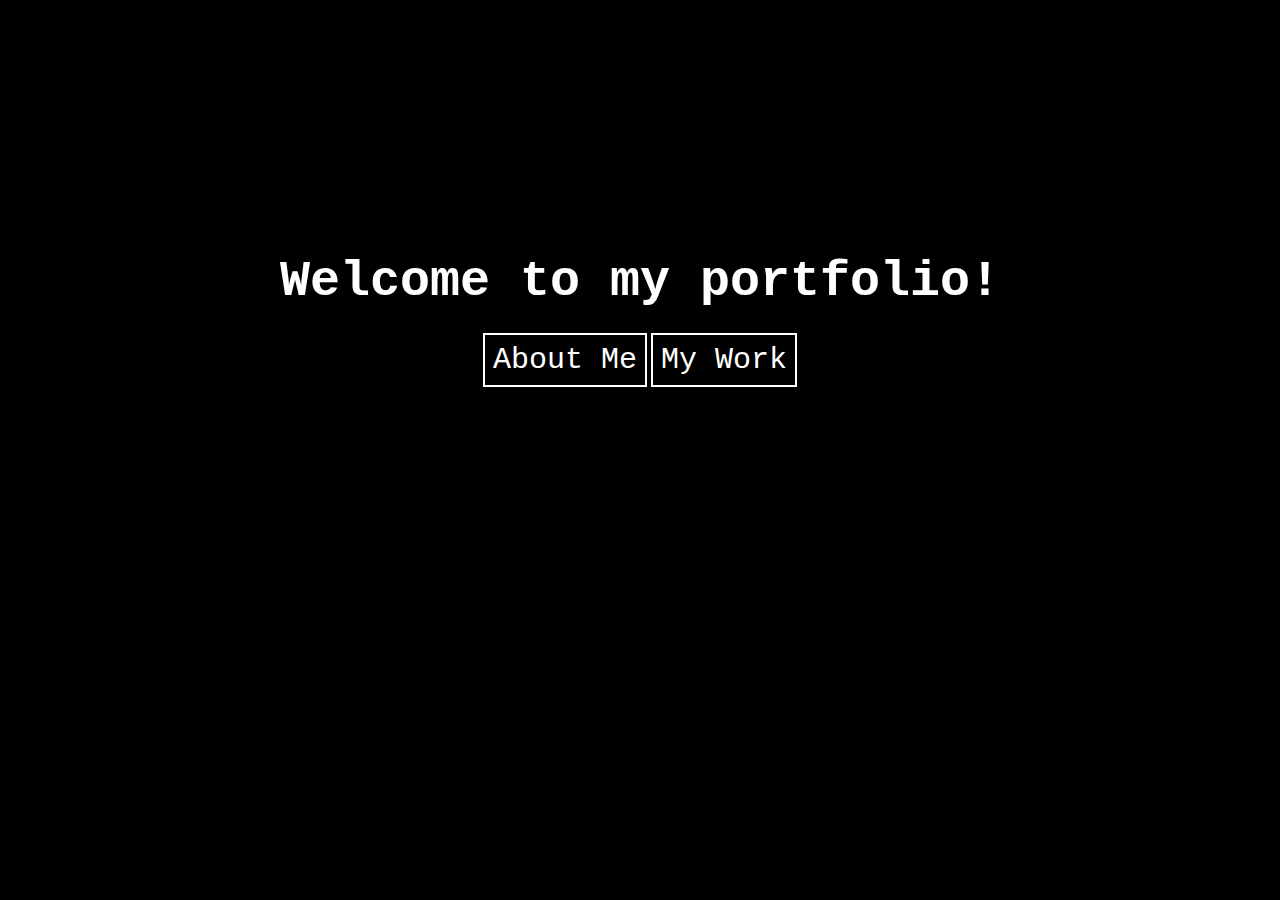
<file: index.html>
<!DOCTYPE html>
    <head>
        <title>Sam's portfolio</title>
        <link rel="stylesheet" href="styles.css" />
    </head>
    <body>
        <h1 class="title">Welcome to my portfolio!</h1>
        <div class="mainlinks">
            <a href="aboutme.html">About me</a>
            <a href="./MyWork/index.html">My work</a>
        </div>
    </body>
</file>
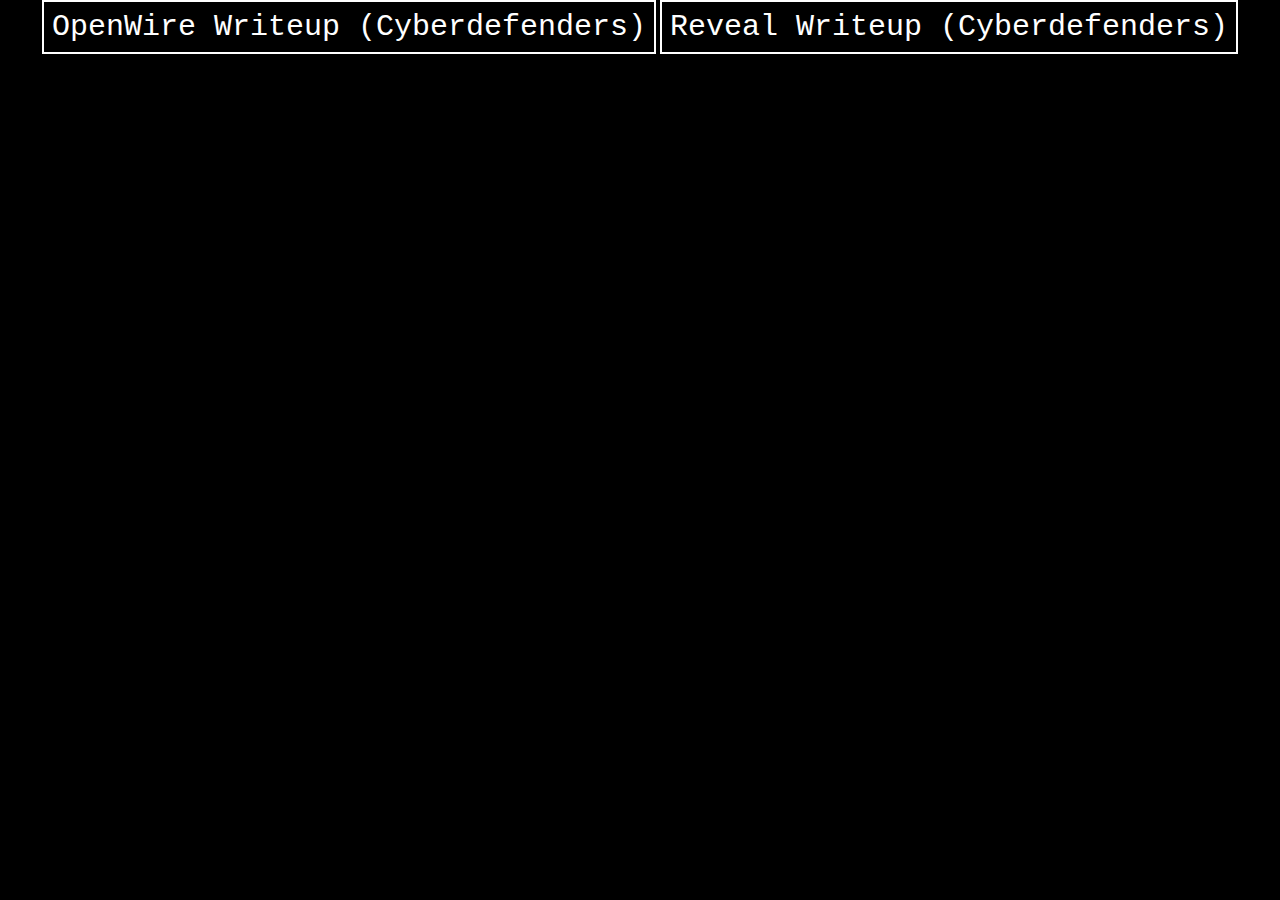
<file: MyWork/index.html>
<!DOCTYPE html>
    <head>
        <title>Sam's portfolio</title>
        <link rel="stylesheet" href="../styles.css" />
    </head>
    <body>
        <div class="mainlinks">
            <a href="Writeups/soireedescites.html">OpenWire Writeup (Cyberdefenders)</a>
            <a href="Writeups/yaquedesdonnadesninetta.html">Reveal Writeup (Cyberdefenders)</a>
        </div>
    </body>
</file>
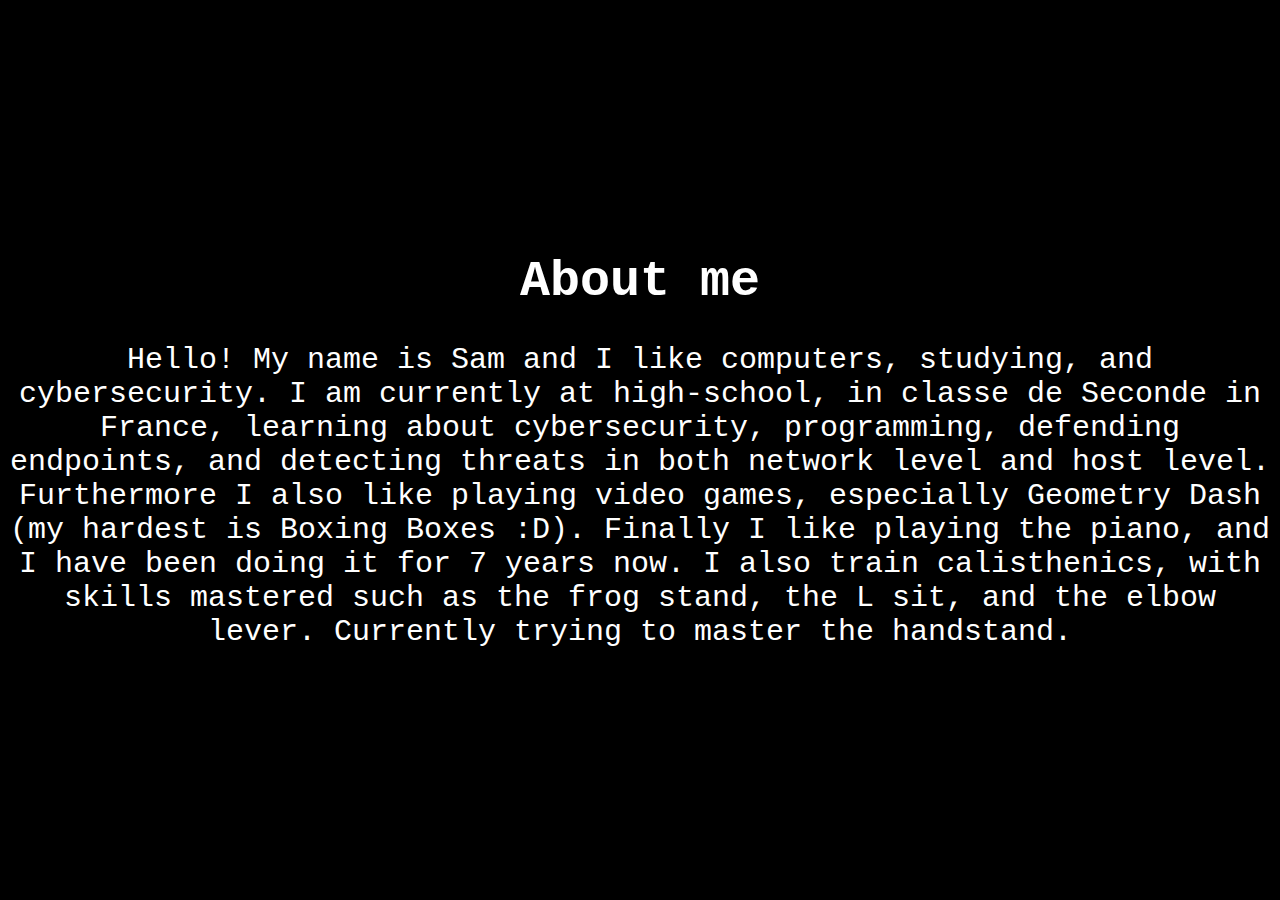
<file: aboutme.html>
<!DOCTYPE html>
    <head>
        <title>Sam's portfolio</title>
        <link rel="stylesheet" href="styles.css" />
    </head>
    <body>
        <div class="aboutme">
            <h1 class="title">About me</h1>
            <p>
                Hello! My name is Sam and I like computers, studying, and cybersecurity.
                I am currently at high-school, in classe de Seconde in France, learning about cybersecurity, programming, defending endpoints, and detecting threats in both network level and host level.
                Furthermore I also like playing video games, especially Geometry Dash (my hardest is Boxing Boxes :D).
                Finally I like playing the piano, and I have been doing it for 7 years now. I also train calisthenics, with skills mastered such as the frog stand, the L sit, and the elbow lever. Currently trying to master the handstand.
            </p>
        </div>
    </body>
</file>
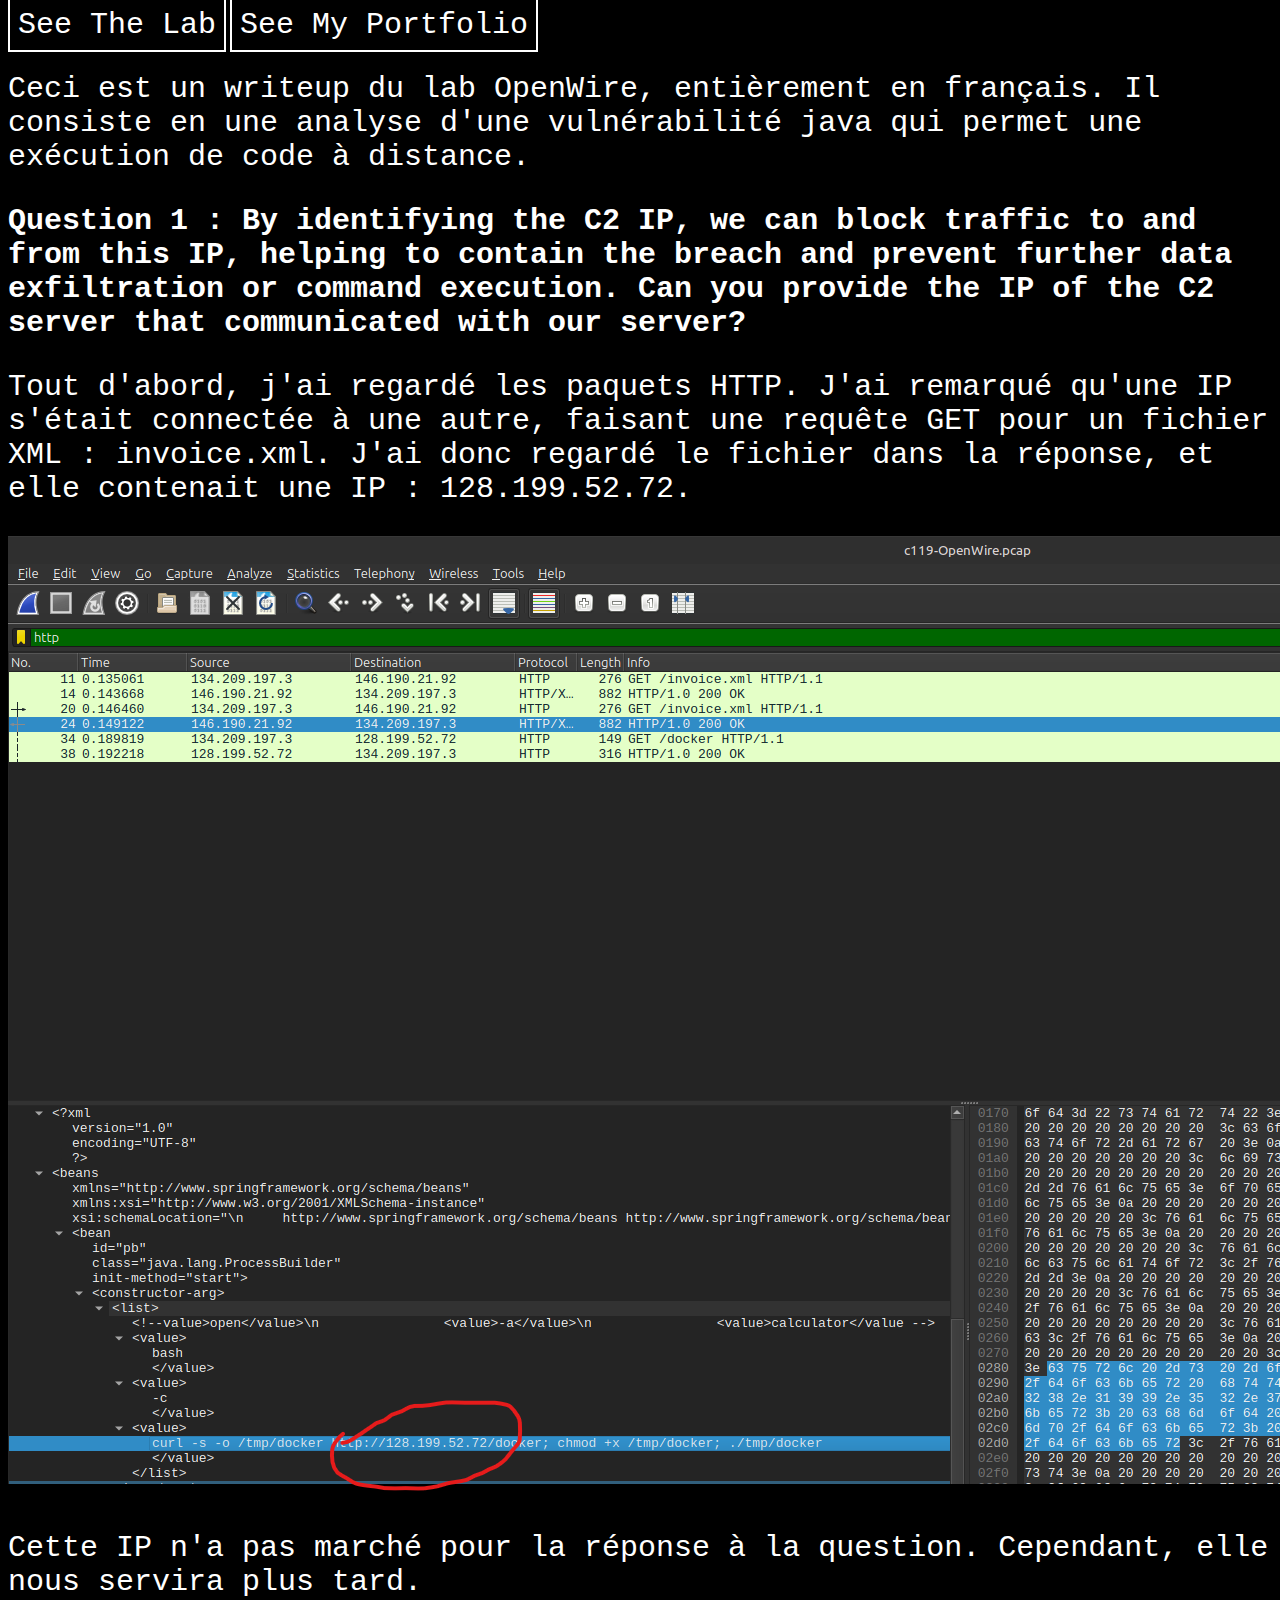
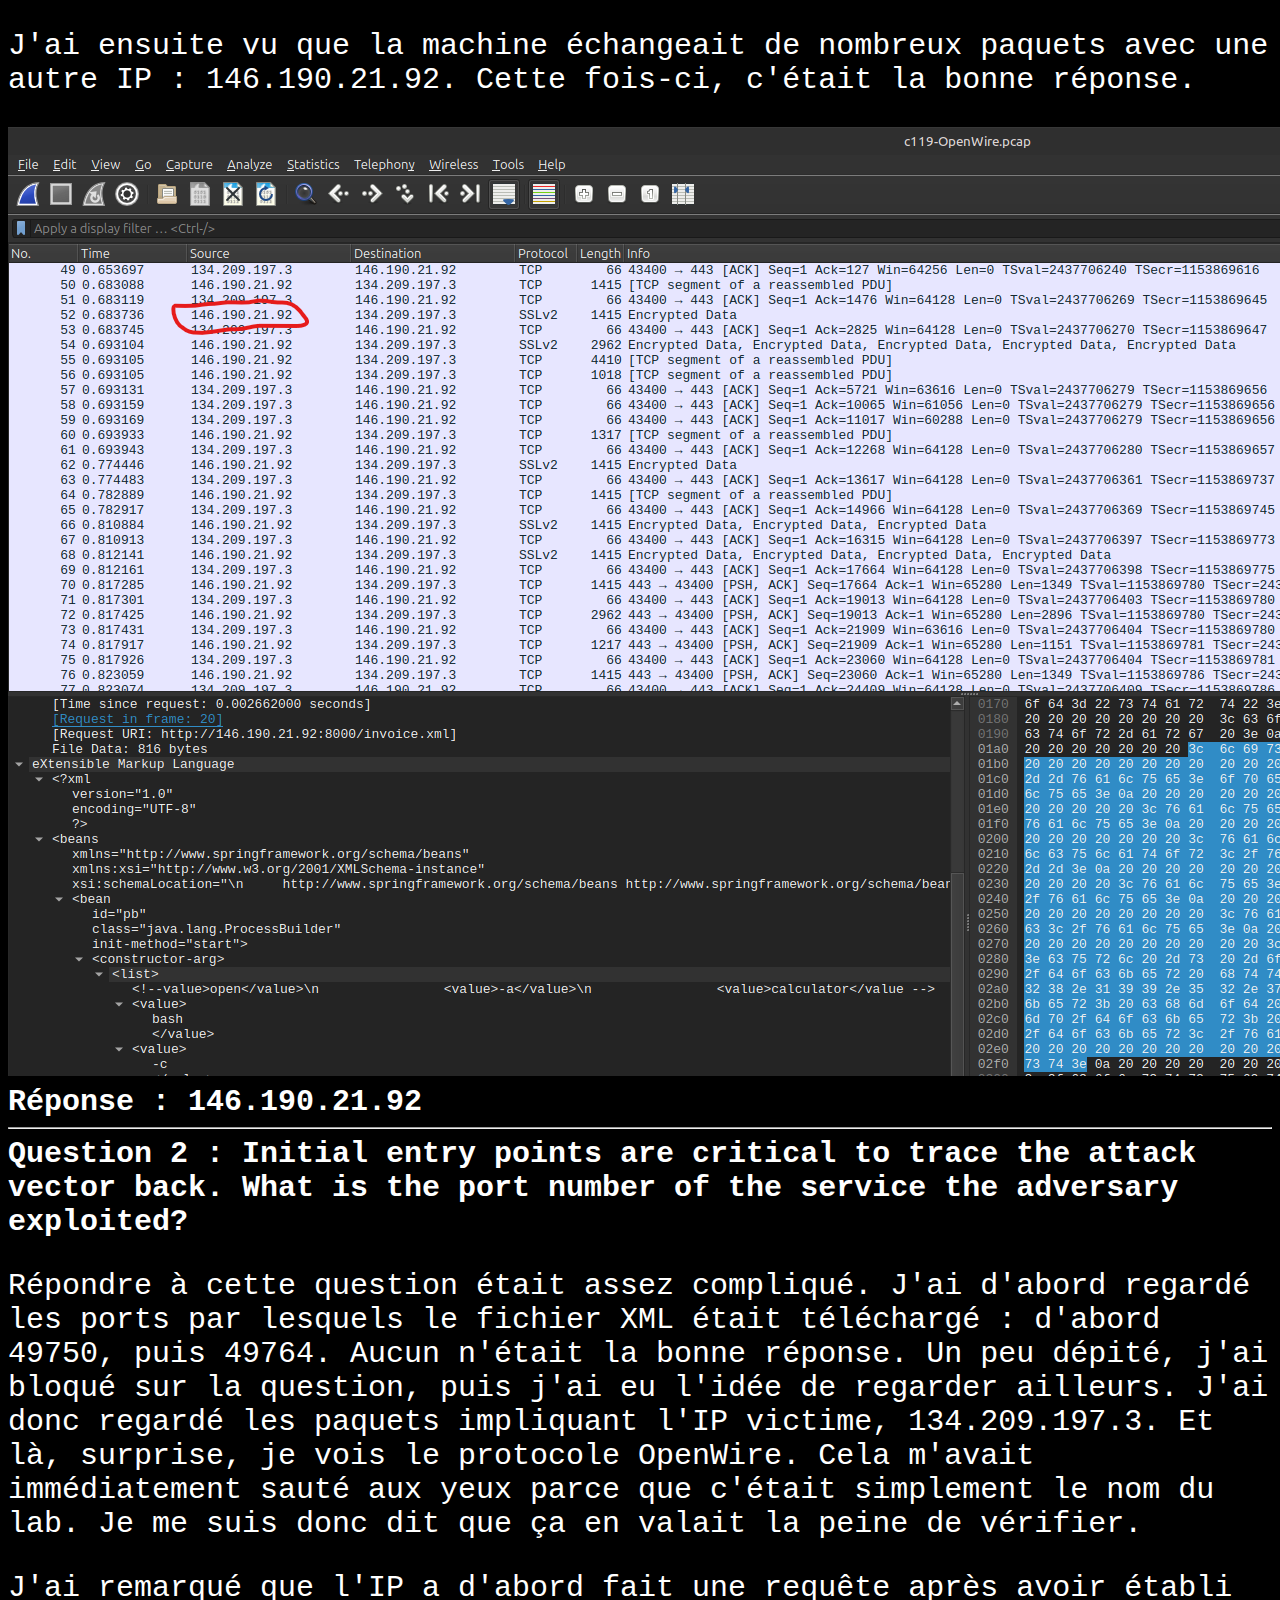
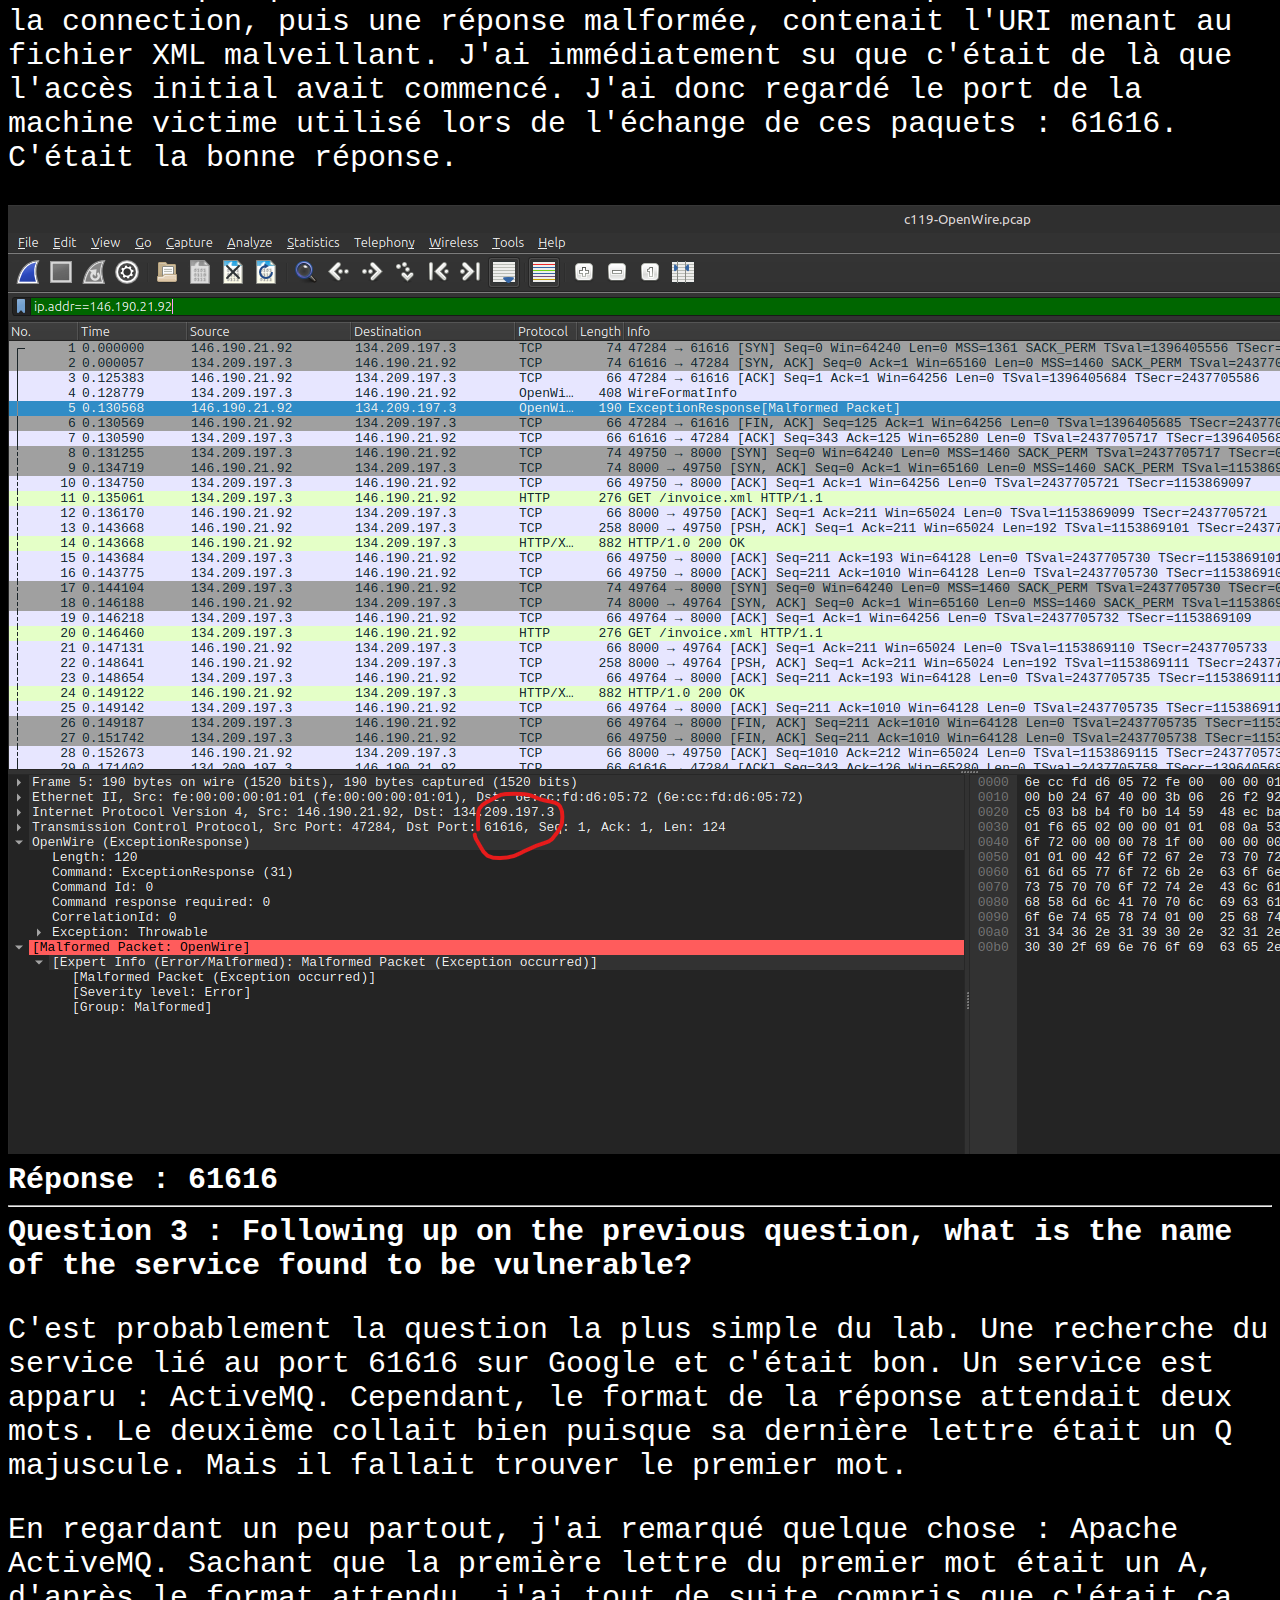
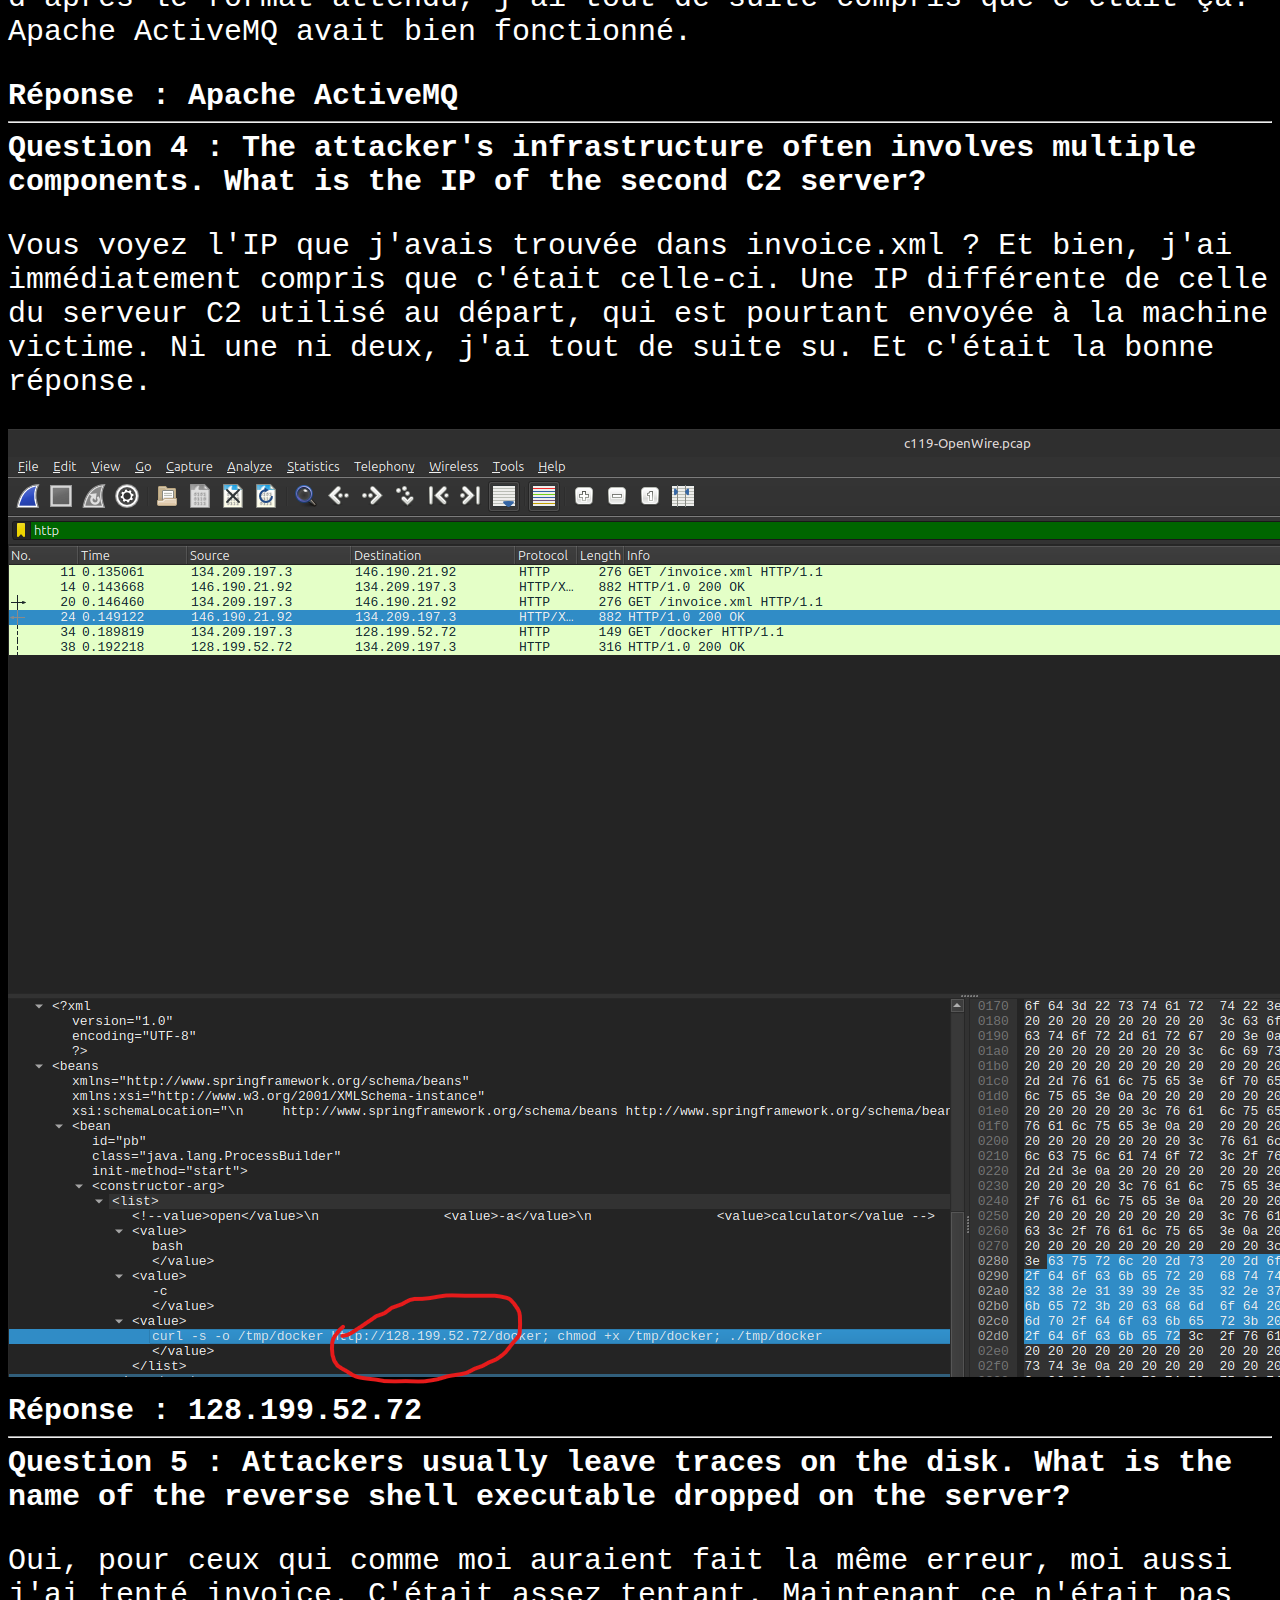
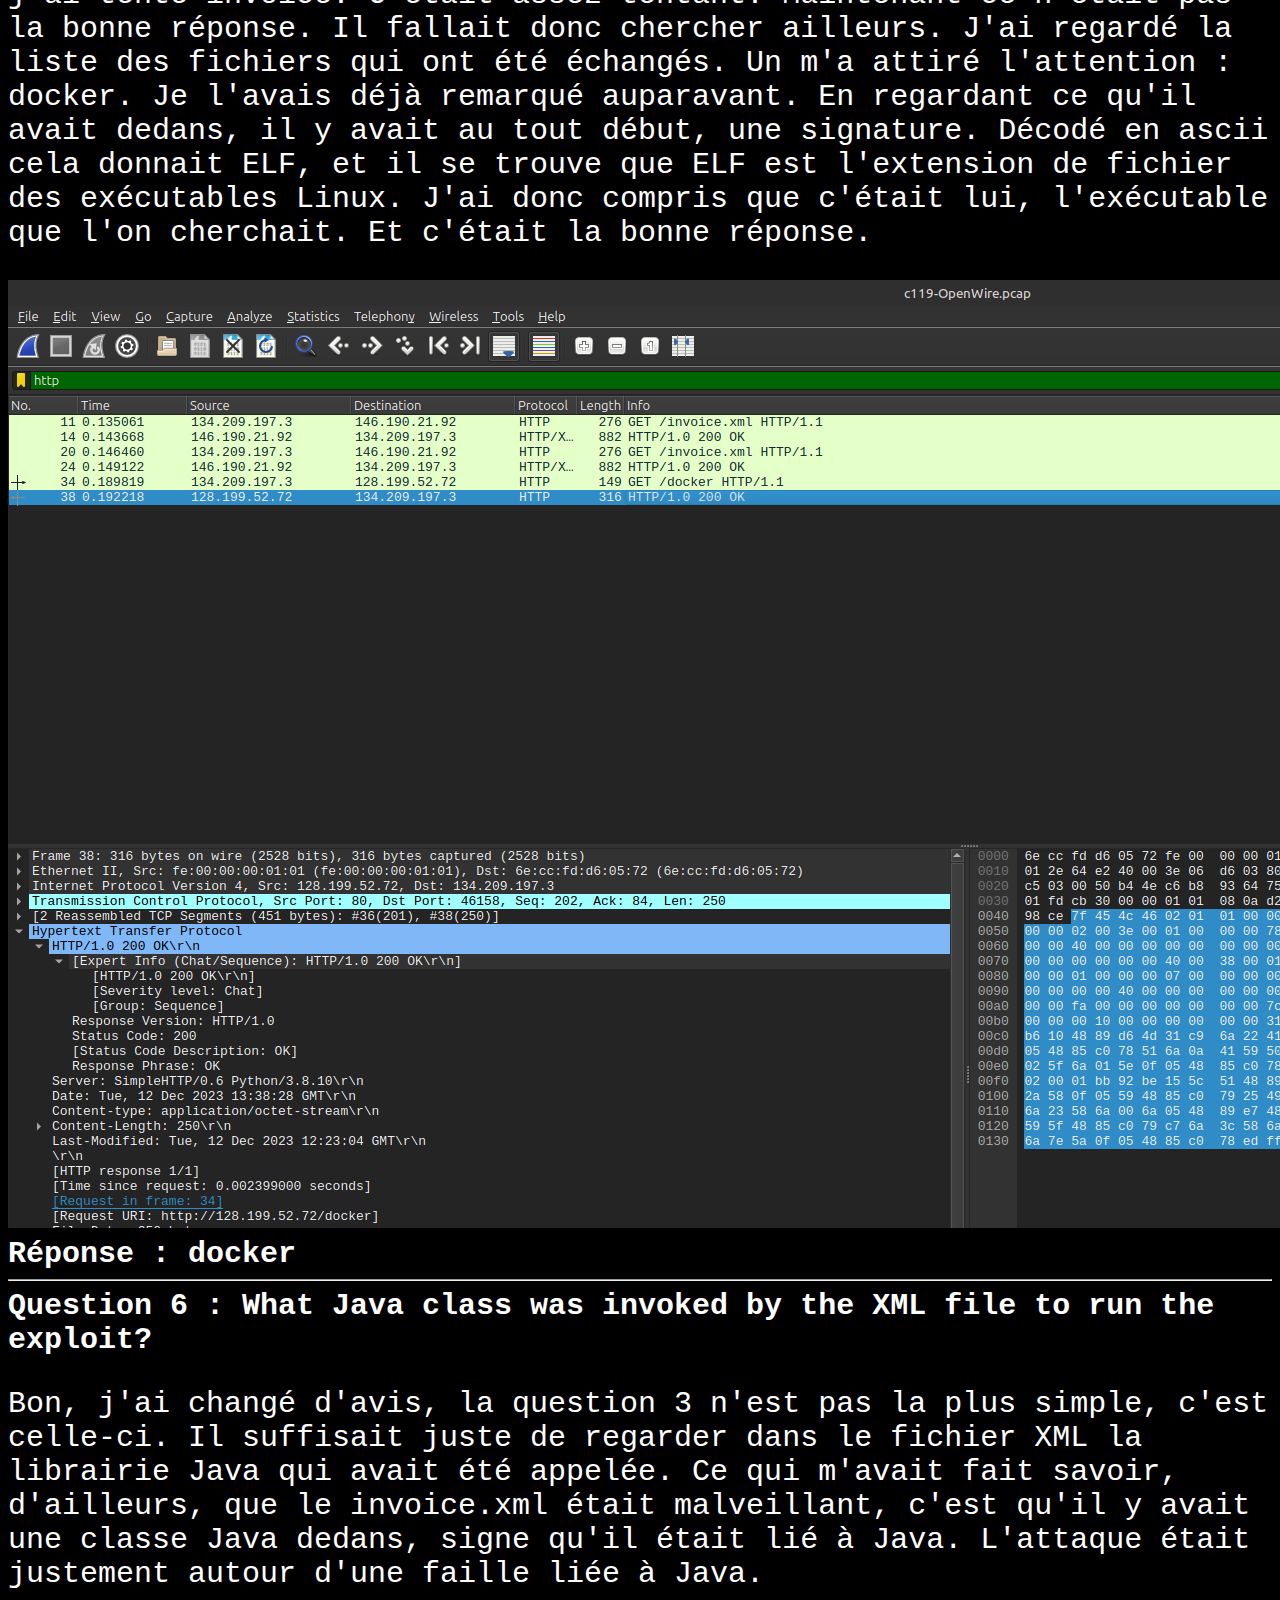
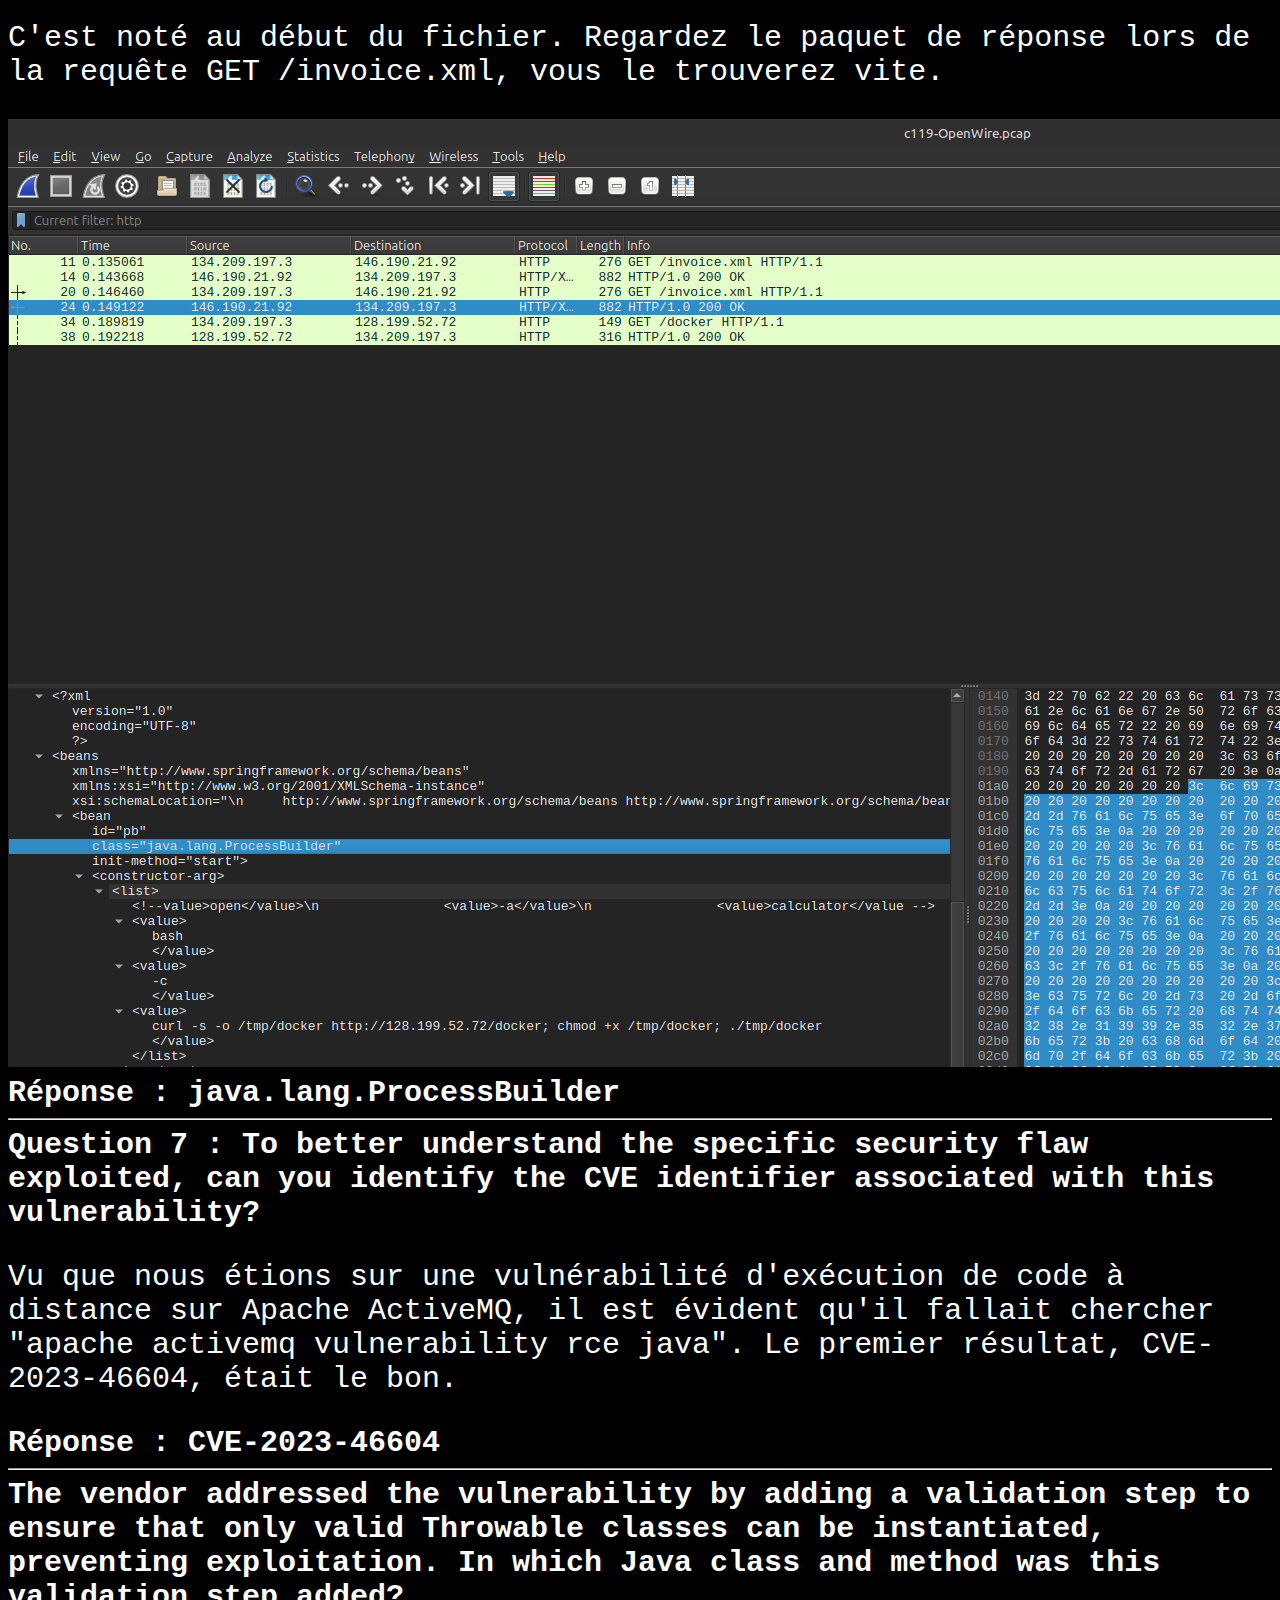
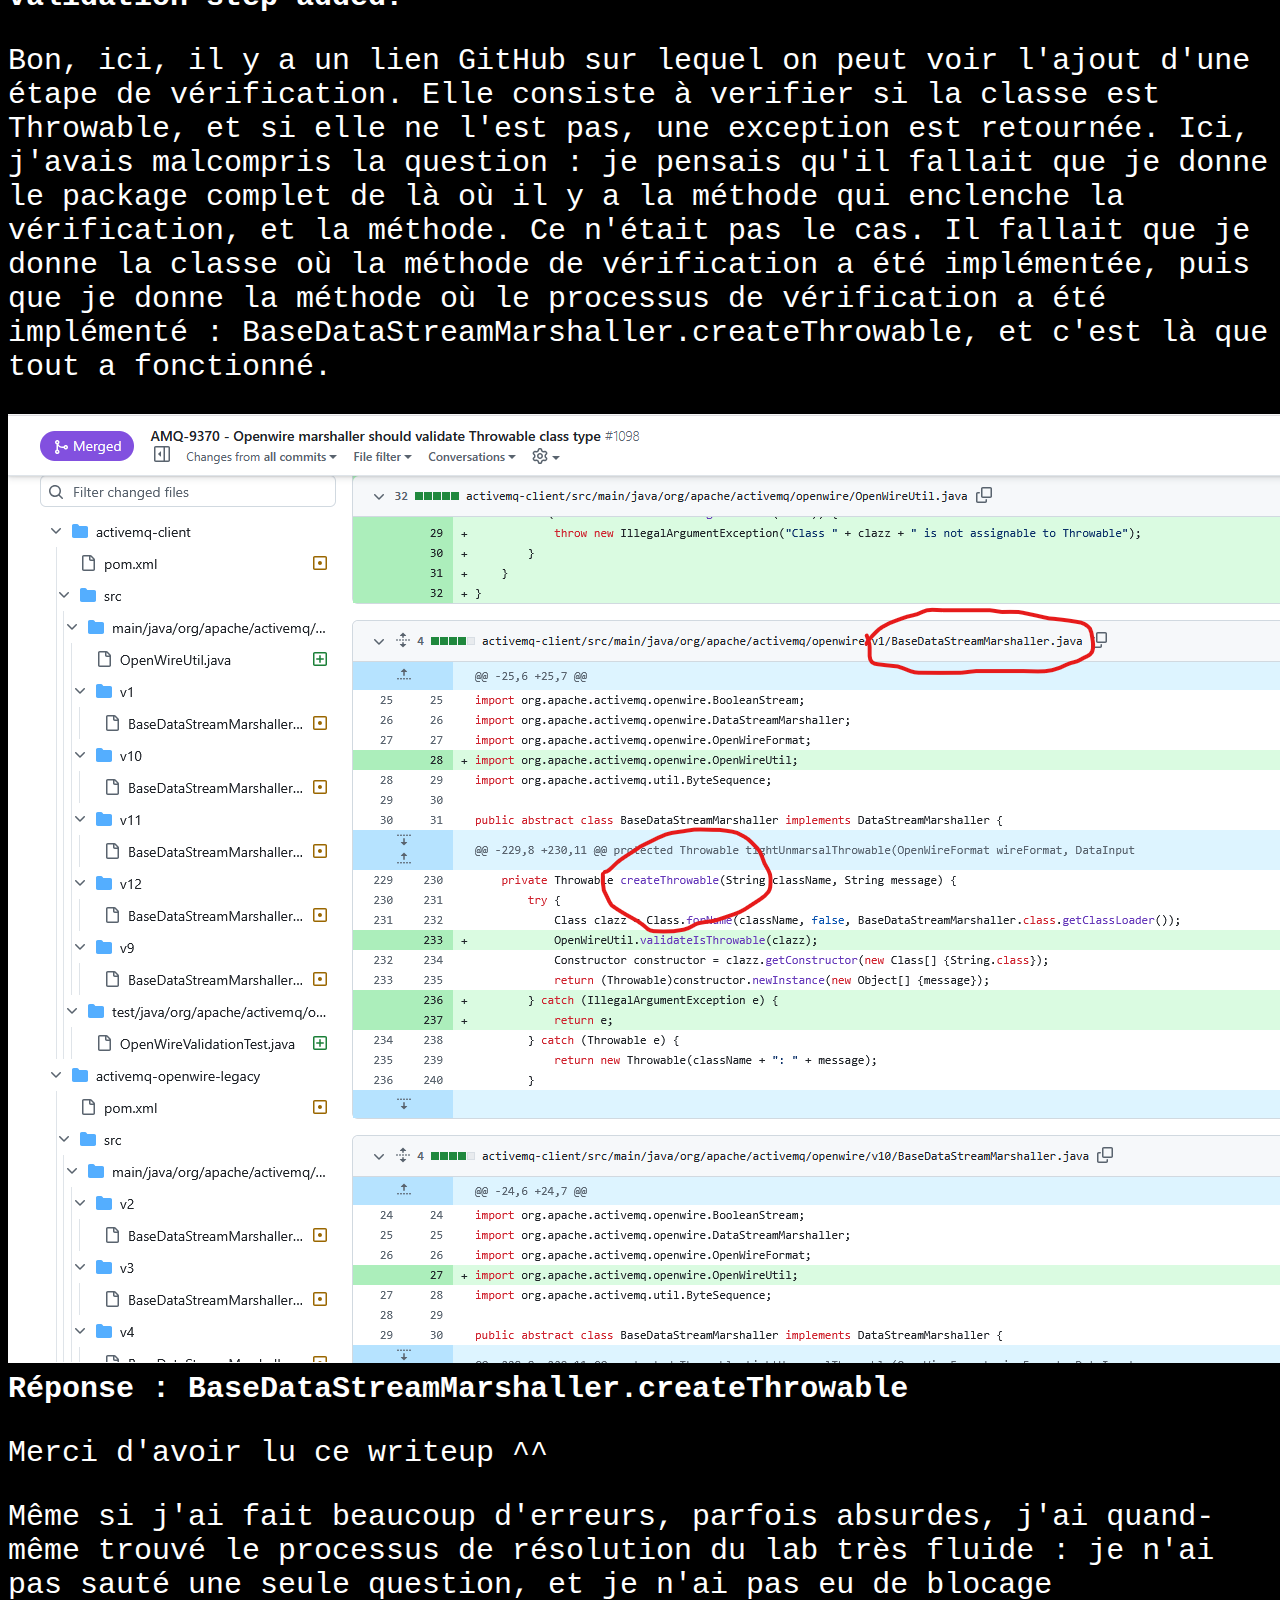
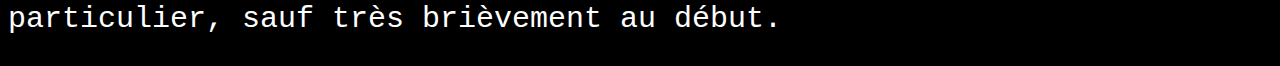
<file: MyWork/Writeups/soireedescites.html>
<!DOCTYPE html>
<html>
    <head>
        <title>Sam's portfolio</title>
        <link rel="stylesheet" href="../../styles.css" />
    </head>
    <body>
		<a href="https://cyberdefenders.org/blueteam-ctf-challenges/openwire/">See the lab</a>
        <a href="../../index.html">See my portfolio</a>
        <div class="text">
            <p>Ceci est un writeup du lab OpenWire, entièrement en français.
Il consiste en une analyse d'une vulnérabilité java qui permet une exécution de code à distance.
            </p>
            <strong>Question 1 : By identifying the C2 IP, we can block traffic to and from this IP, helping to contain the breach and prevent further data exfiltration or command execution. Can you provide the IP of the C2 server that communicated with our server? </strong>
            <p>
	Tout d'abord, j'ai regardé les paquets HTTP. J'ai remarqué qu'une IP s'était connectée à une autre, faisant une requête GET pour un fichier XML : invoice.xml. J'ai donc regardé le fichier dans la réponse, et elle contenait une IP : 128.199.52.72.
            </p>
            <img src="Capture d'écran 2025-10-18 175917.png">
            <p>
Cette IP n'a pas marché pour la réponse à la question. Cependant, elle nous servira plus tard.
            </p>
            <p>J'ai ensuite vu que la machine échangeait de nombreux paquets avec une autre IP : 146.190.21.92. Cette fois-ci, c'était la bonne réponse.</p>
            <img src="Capture d'écran 2025-10-18 180554.png">
            <strong>Réponse : 146.190.21.92</strong>
        </div>
        <hr>
        <div class="text">
            <strong>Question 2 : Initial entry points are critical to trace the attack vector back. What is the port number of the service the adversary exploited?</strong>
            <p>
                Répondre à cette question était assez compliqué. J'ai d'abord regardé les ports par lesquels le fichier XML était téléchargé : d'abord 49750, puis 49764. Aucun n'était la bonne réponse. Un peu dépité, j'ai bloqué sur la question, puis j'ai eu l'idée de regarder ailleurs. J'ai donc regardé les paquets impliquant l'IP victime, 134.209.197.3. Et là, surprise, je vois le protocole OpenWire. Cela m'avait immédiatement sauté aux yeux parce que c'était simplement le nom du lab. Je me suis donc dit que ça en valait la peine de vérifier.
            </p>
            <p>J'ai remarqué que l'IP a d'abord fait une requête après avoir établi la connection, puis une réponse malformée, contenait l'URI menant au fichier XML malveillant. J'ai immédiatement su que c'était de là que l'accès initial avait commencé. J'ai donc regardé le port de la machine victime utilisé lors de l'échange de ces paquets : 61616. C'était la bonne réponse.</p>
            <img src="Capture d'écran 2025-10-18 181729.png">
            <strong>Réponse : 61616</strong>
        </div>
        <hr>
        <div class="text">
            <strong>Question 3 : Following up on the previous question, what is the name of the service found to be vulnerable?</strong>
            <p>C'est probablement la question la plus simple du lab. Une recherche du service lié au port 61616 sur Google et c'était bon. Un service est apparu : ActiveMQ. Cependant, le format de la réponse attendait deux mots. Le deuxième collait bien puisque sa dernière lettre était un Q majuscule. Mais il fallait trouver le premier mot.</p>
            <p>En regardant un peu partout, j'ai remarqué quelque chose : Apache ActiveMQ. Sachant que la première lettre du premier mot était un A, d'après le format attendu, j'ai tout de suite compris que c'était ça.
Apache ActiveMQ avait bien fonctionné.</p>
            <strong>Réponse : Apache ActiveMQ</strong>
        </div>
        <hr>
        <div class="text">
            <strong>Question 4 : The attacker's infrastructure often involves multiple components. What is the IP of the second C2 server?</strong>
            <p>Vous voyez l'IP que j'avais trouvée dans invoice.xml ? Et bien, j'ai immédiatement compris que c'était celle-ci. Une IP différente de celle du serveur C2 utilisé au départ, qui est pourtant envoyée à la machine victime. Ni une ni deux, j'ai tout de suite su. Et c'était la bonne réponse.</p>
            <img src="Capture d'écran 2025-10-18 175917.png">
            <strong>Réponse : 128.199.52.72</strong>
        </div>
        <hr>
        <div class="text">
            <strong>Question 5 : Attackers usually leave traces on the disk. What is the name of the reverse shell executable dropped on the server?</strong>
            <p>Oui, pour ceux qui comme moi auraient fait la même erreur, moi aussi j'ai tenté invoice. C'était assez tentant. Maintenant ce n'était pas la bonne réponse. Il fallait donc chercher ailleurs. J'ai regardé la liste des fichiers qui ont été échangés. Un m'a attiré l'attention : docker. Je l'avais déjà remarqué auparavant. En regardant ce qu'il avait dedans, il y avait au tout début, une signature. Décodé en ascii cela donnait ELF, et il se trouve que ELF est l'extension de fichier des exécutables Linux. J'ai donc compris que c'était lui, l'exécutable que l'on cherchait. Et c'était la bonne réponse.</p>
            <img src="Capture d'écran 2025-10-18 183402.png">
            <strong>Réponse : docker</strong>
        </div>
        <hr>
        <div class="text">
            <strong>Question 6 : What Java class was invoked by the XML file to run the exploit?</strong>
            <p>Bon, j'ai changé d'avis, la question 3 n'est pas la plus simple, c'est celle-ci. Il suffisait juste de regarder dans le fichier XML la librairie Java qui avait été appelée. Ce qui m'avait fait savoir, d'ailleurs, que le invoice.xml était malveillant, c'est qu'il y avait une classe Java dedans, signe qu'il était lié à Java. L'attaque était justement autour d'une faille liée à Java.</p>
            <p>C'est noté au début du fichier. Regardez le paquet de réponse lors de la requête GET /invoice.xml, vous le trouverez vite.</p>
            <img src="Capture d'écran 2025-10-18 183936.png">
            <strong>Réponse : java.lang.ProcessBuilder</strong>
        </div>
        <hr>
        <div class="text">
            <strong>Question 7 : To better understand the specific security flaw exploited, can you identify the CVE identifier associated with this vulnerability?</strong>
            <p>Vu que nous étions sur une vulnérabilité d'exécution de code à distance sur Apache ActiveMQ, il est évident qu'il fallait chercher "apache activemq vulnerability rce java". Le premier résultat, CVE-2023-46604, était le bon.</p>
            <strong>Réponse : CVE-2023-46604</strong>
        </div>
        <hr>
        <div class="text">
            <strong>The vendor addressed the vulnerability by adding a validation step to ensure that only valid Throwable classes can be instantiated, preventing exploitation. In which Java class and method was this validation step added?</strong>
            <p>Bon, ici, il y a un lien GitHub sur lequel on peut voir l'ajout d'une étape de vérification. Elle consiste à verifier si la classe est Throwable, et si elle ne l'est pas, une exception est retournée. Ici, j'avais malcompris la question : je pensais qu'il fallait que je donne le package complet de là où il y a la méthode qui enclenche la vérification, et la méthode. Ce n'était pas le cas. Il fallait que je donne la classe où la méthode de vérification a été implémentée, puis que je donne la méthode où le processus de vérification a été implémenté : BaseDataStreamMarshaller.createThrowable, et c'est là que tout a fonctionné.</p>
            <img src="Capture d'écran 2025-10-18 184306.png">
            <strong>Réponse : BaseDataStreamMarshaller.createThrowable</strong>
        </div>
        <div class="text">
            <p>Merci d'avoir lu ce writeup ^^</p>
            <p>Même si j'ai fait beaucoup d'erreurs, parfois absurdes, j'ai quand-même trouvé le processus de résolution du lab très fluide : je n'ai pas sauté une seule question, et je n'ai pas eu de blocage particulier, sauf très brièvement au début.</p>
        </div>

    </body>
</html>
</file>
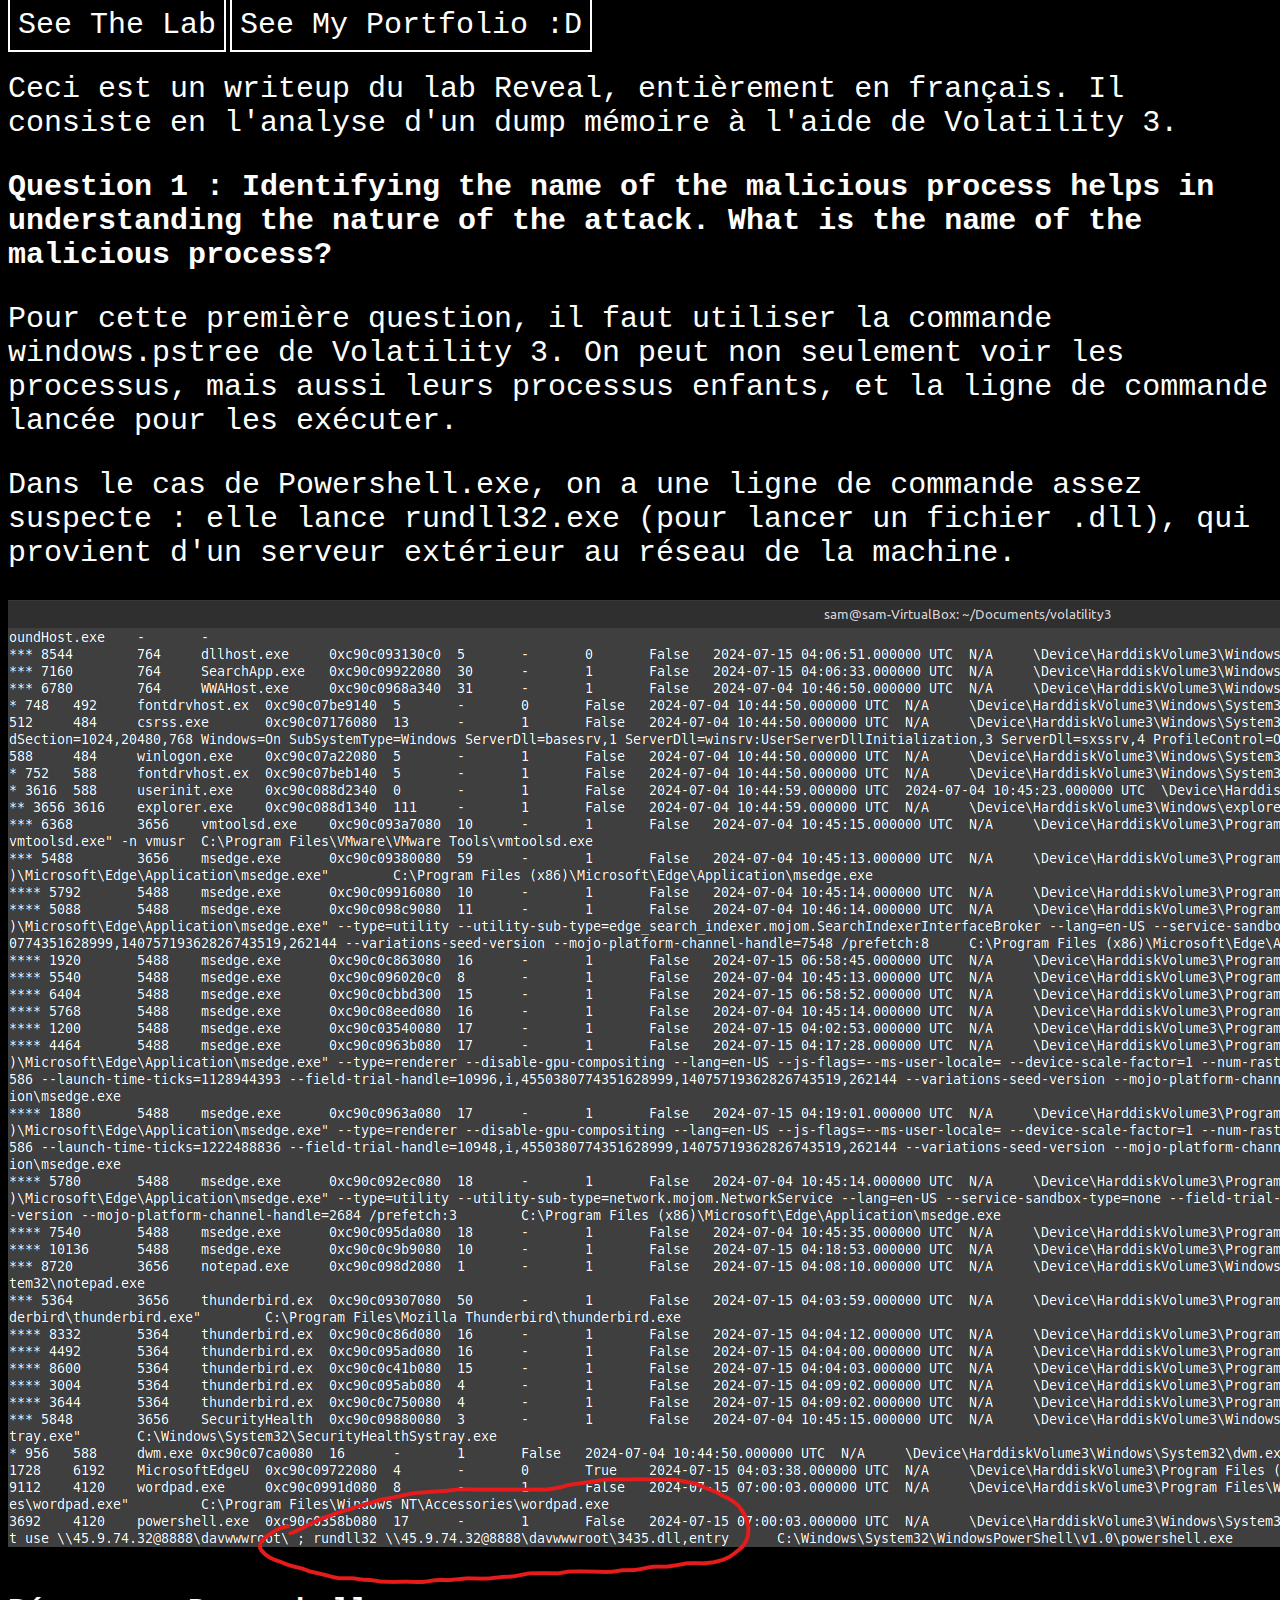
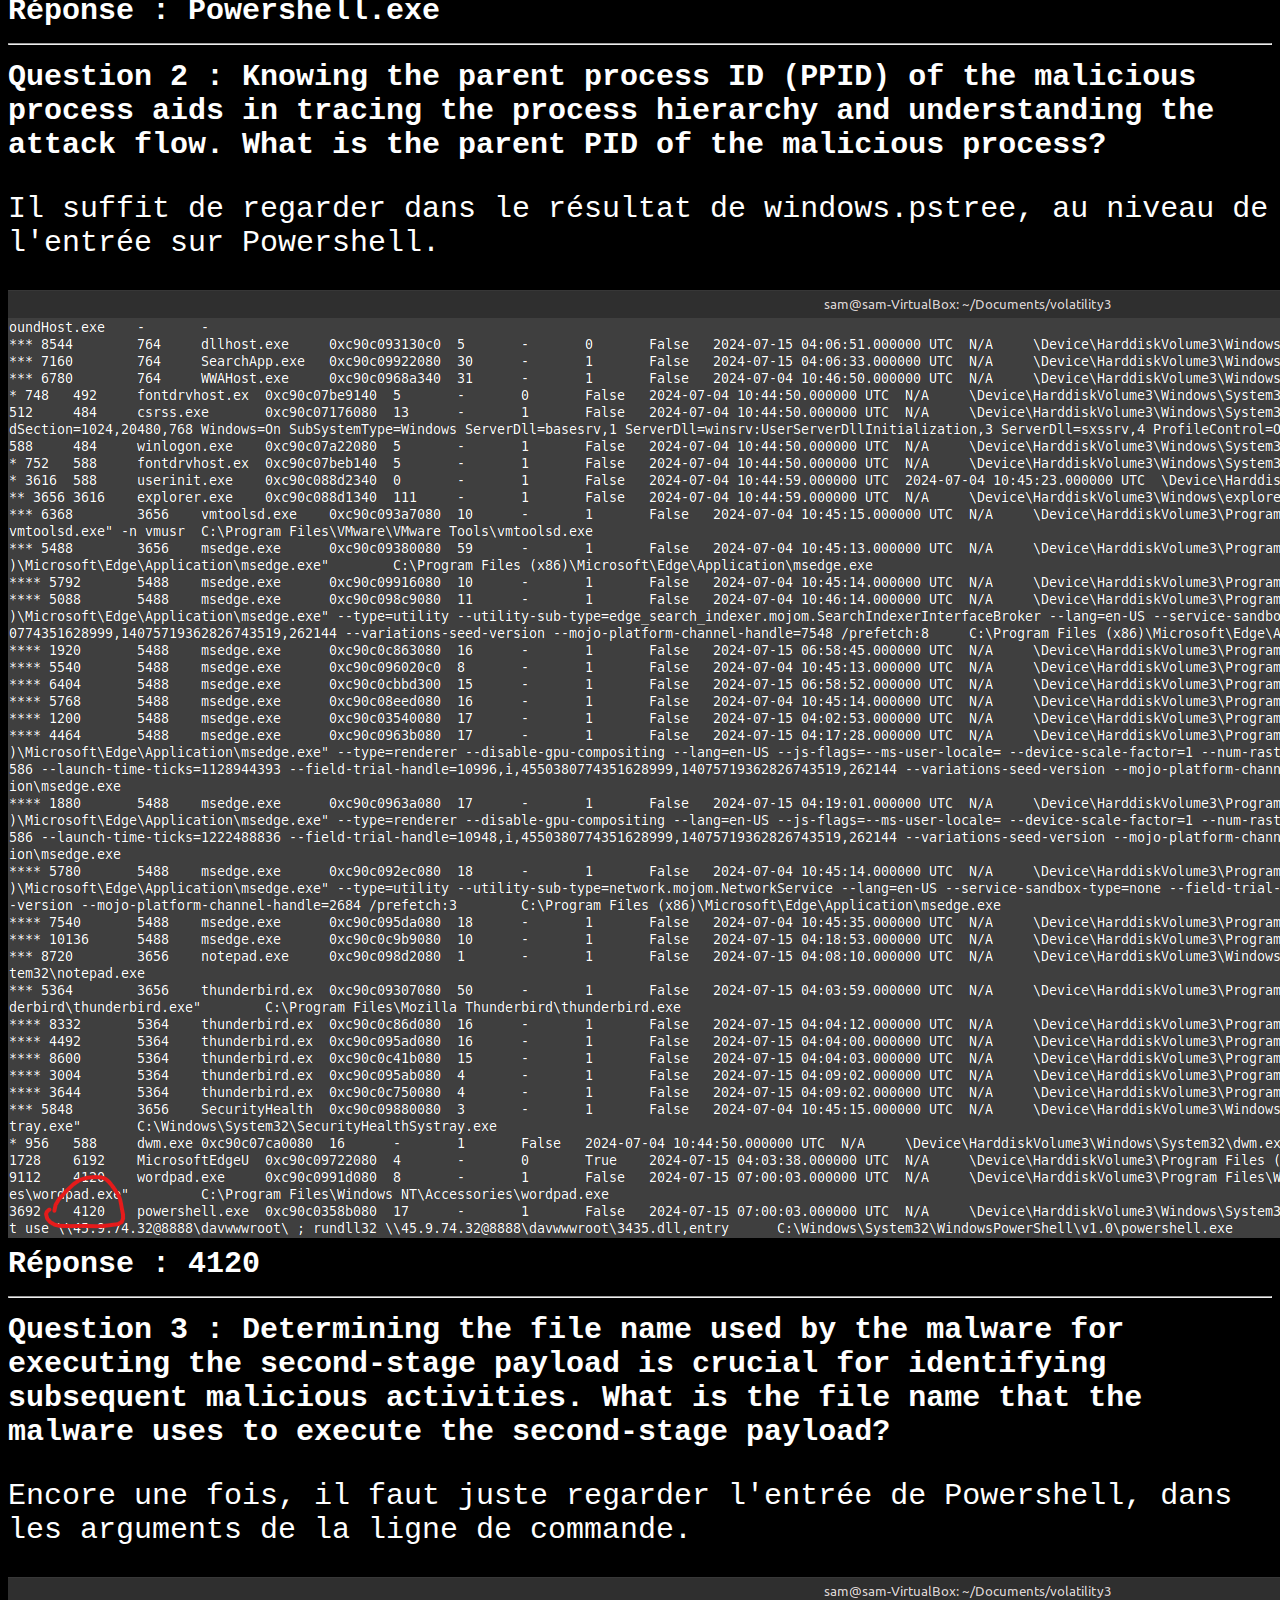
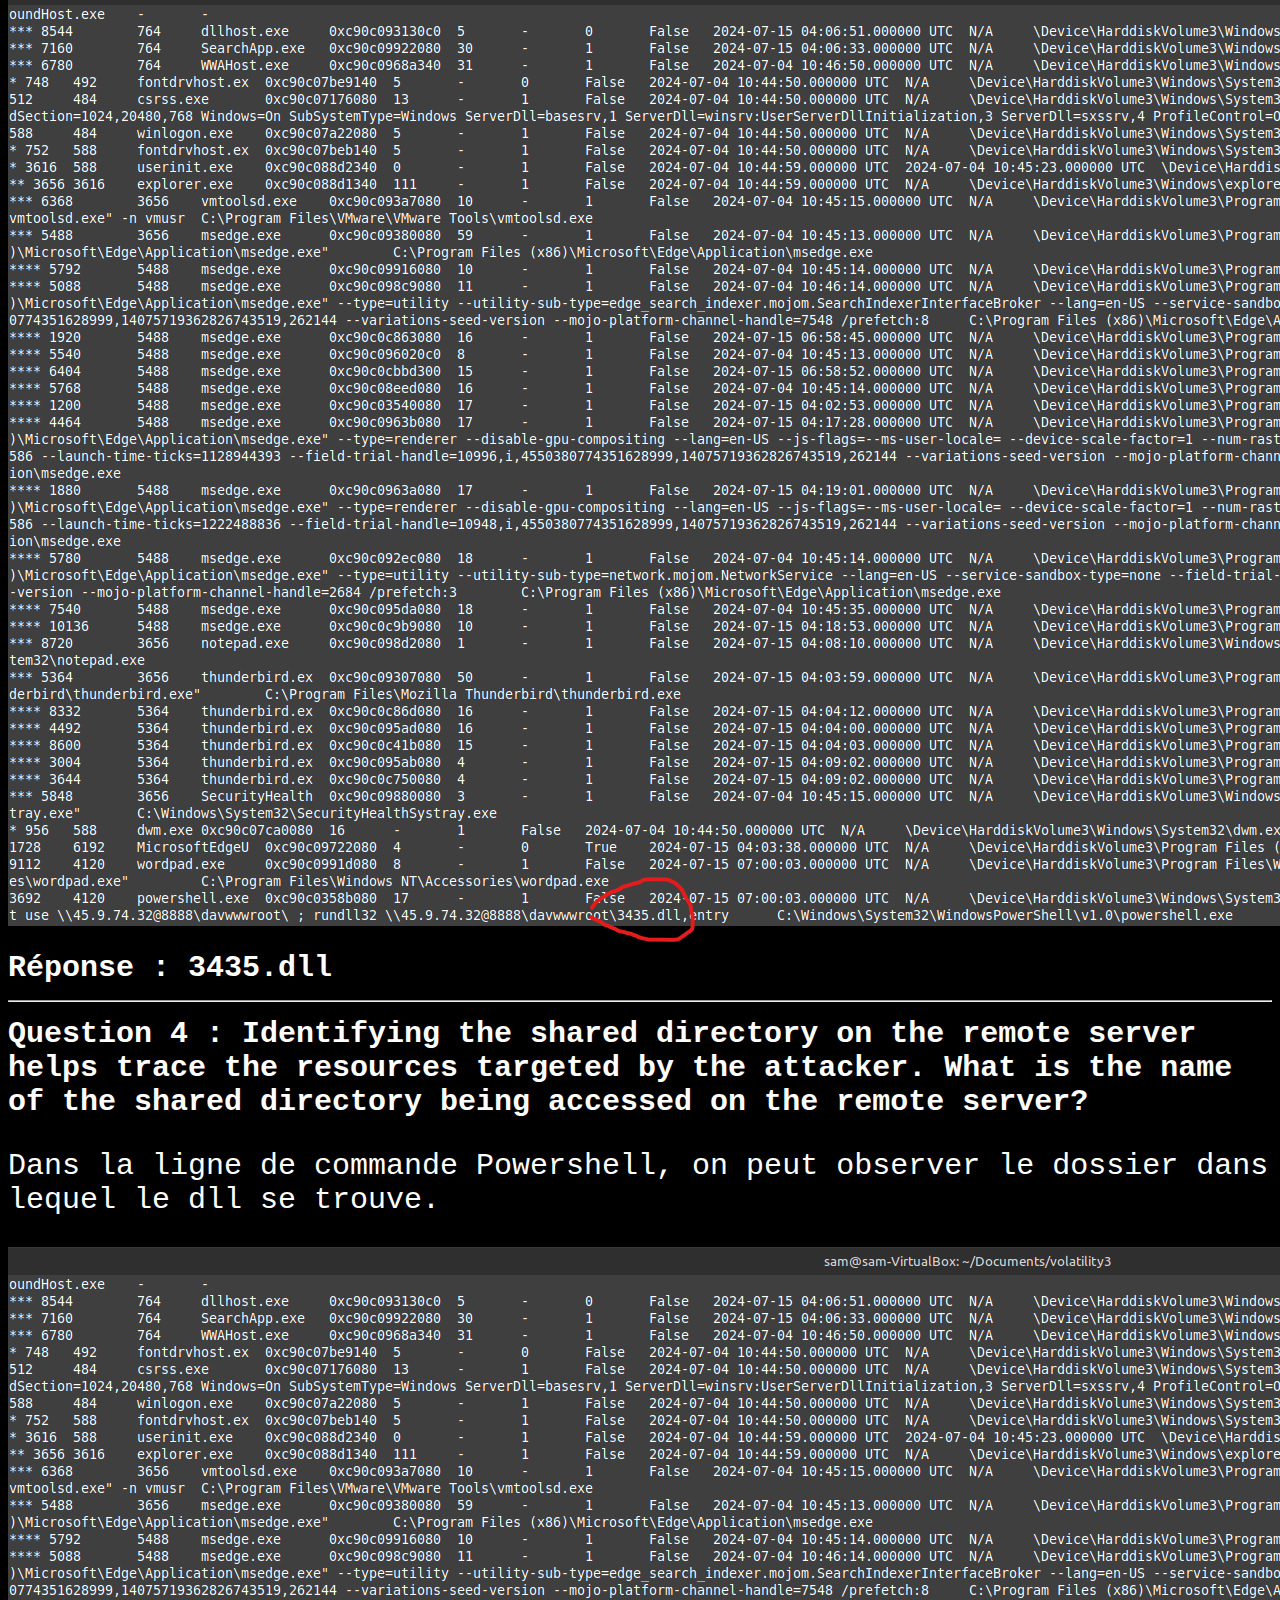
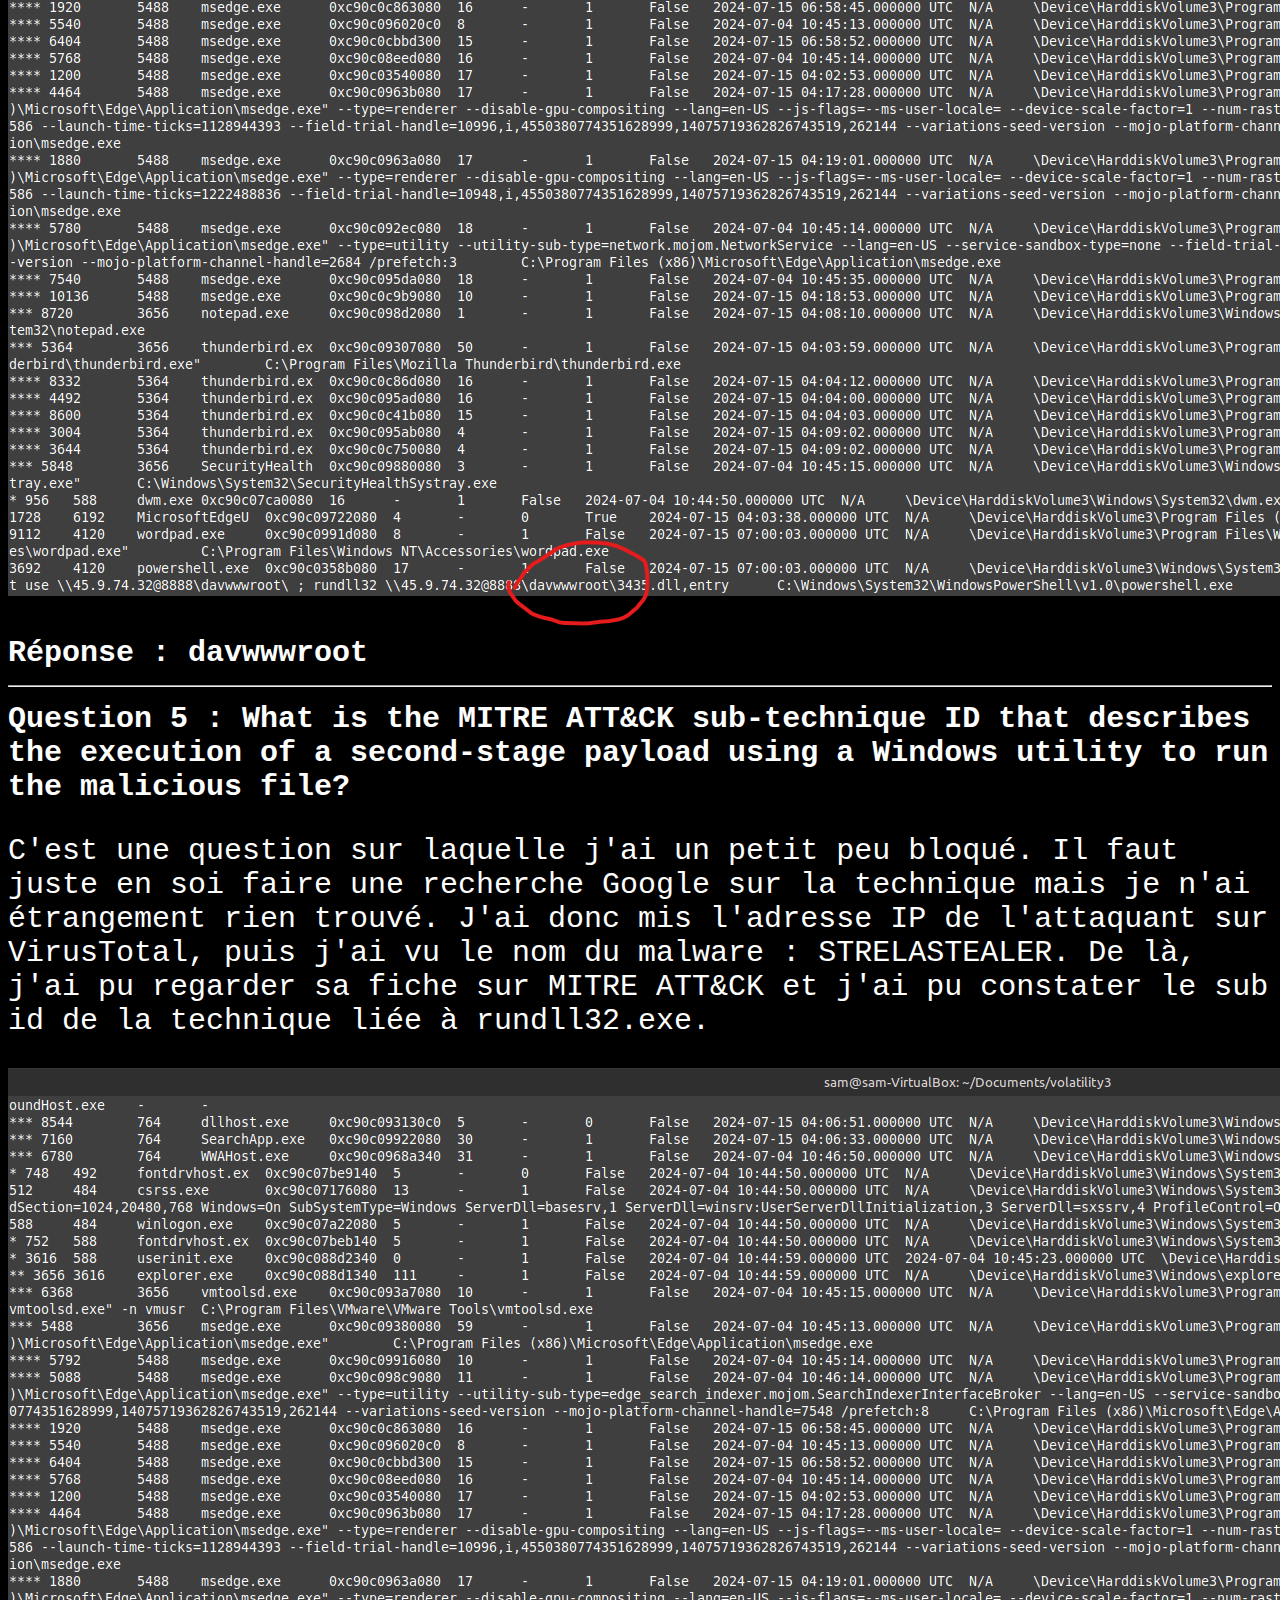
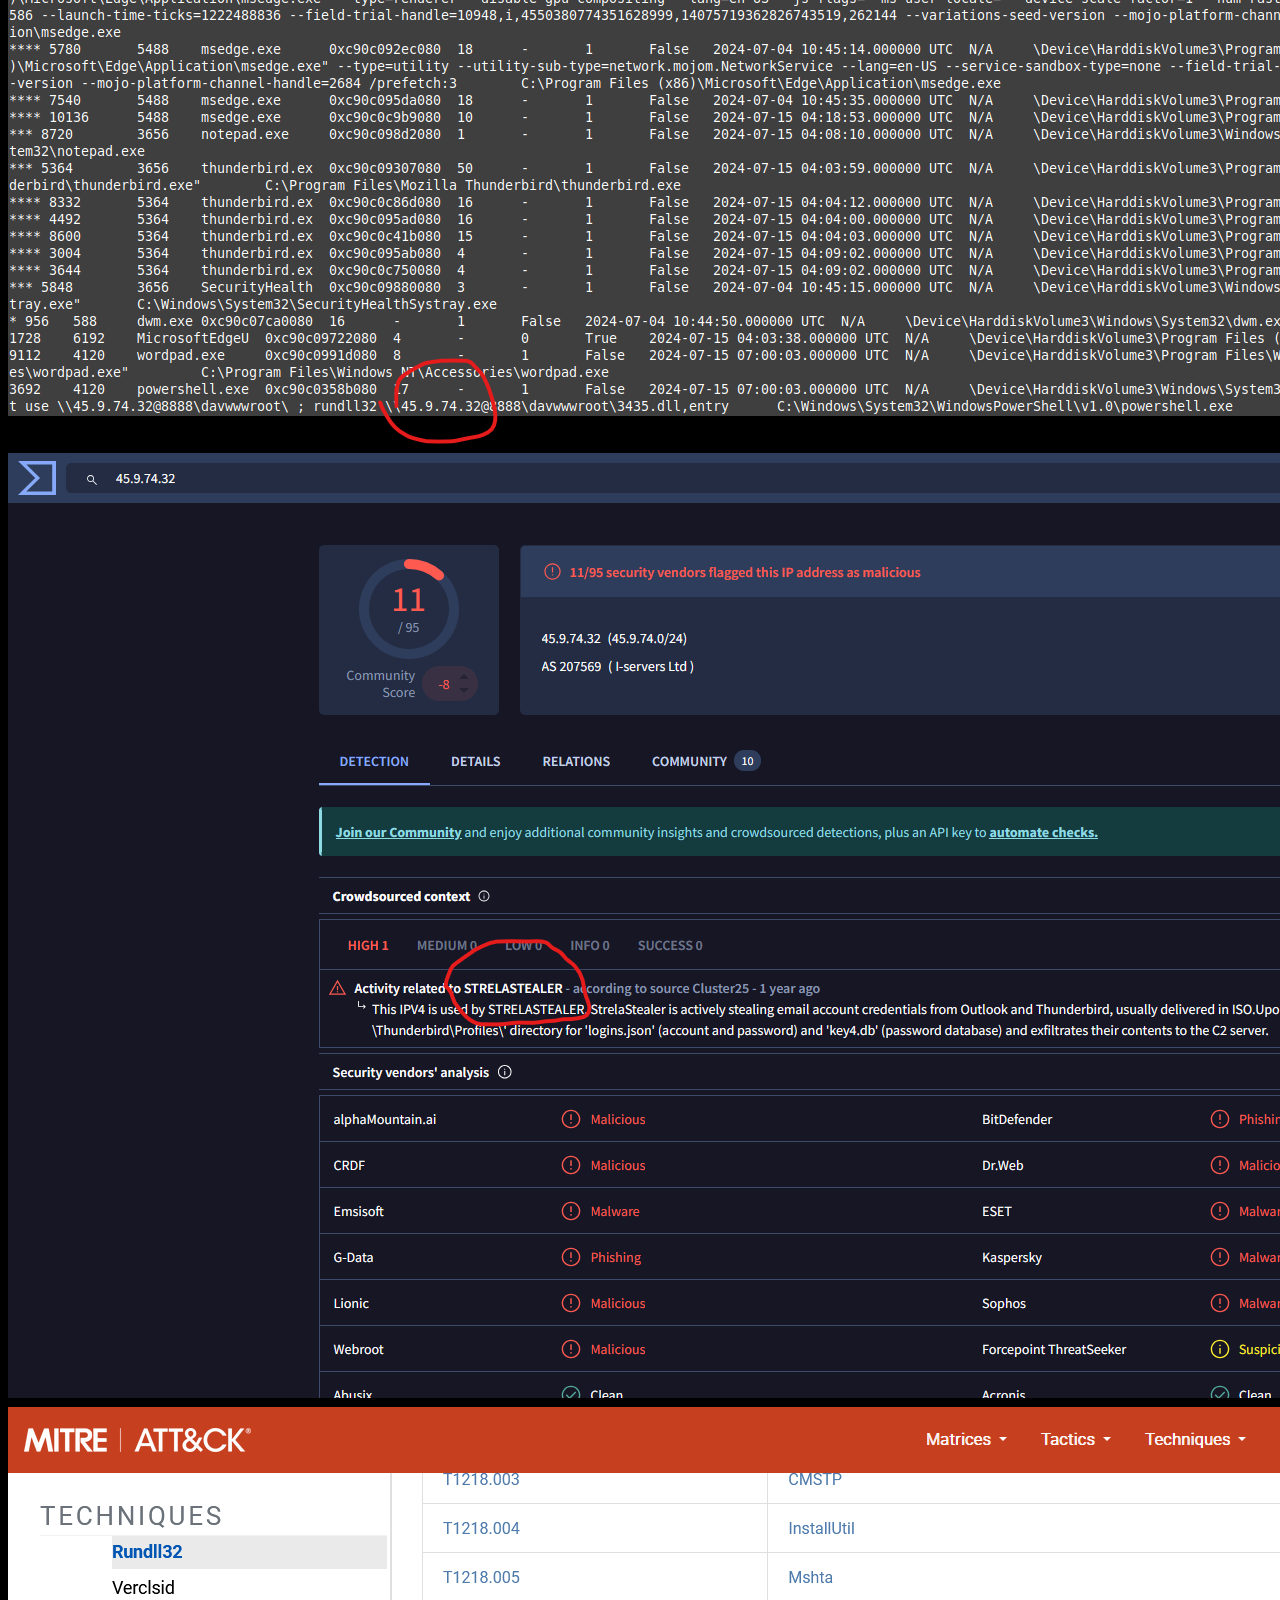
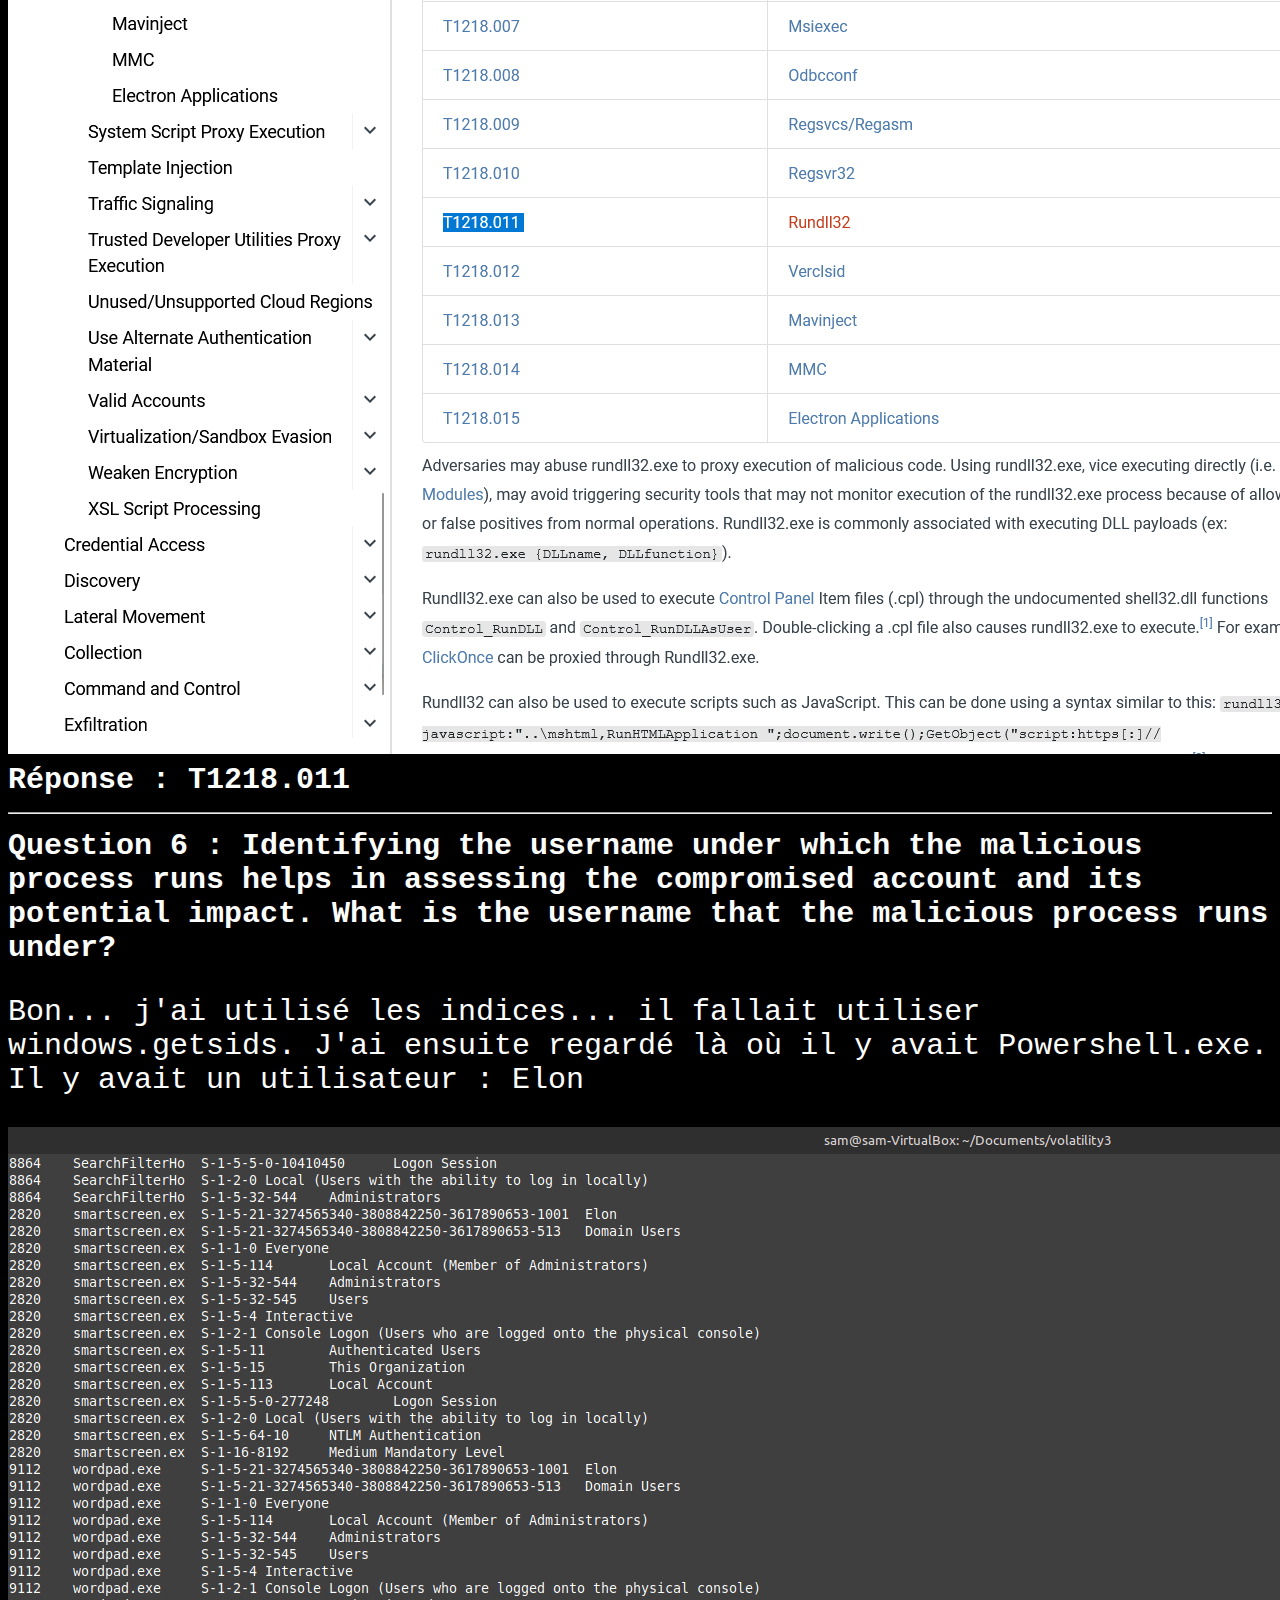
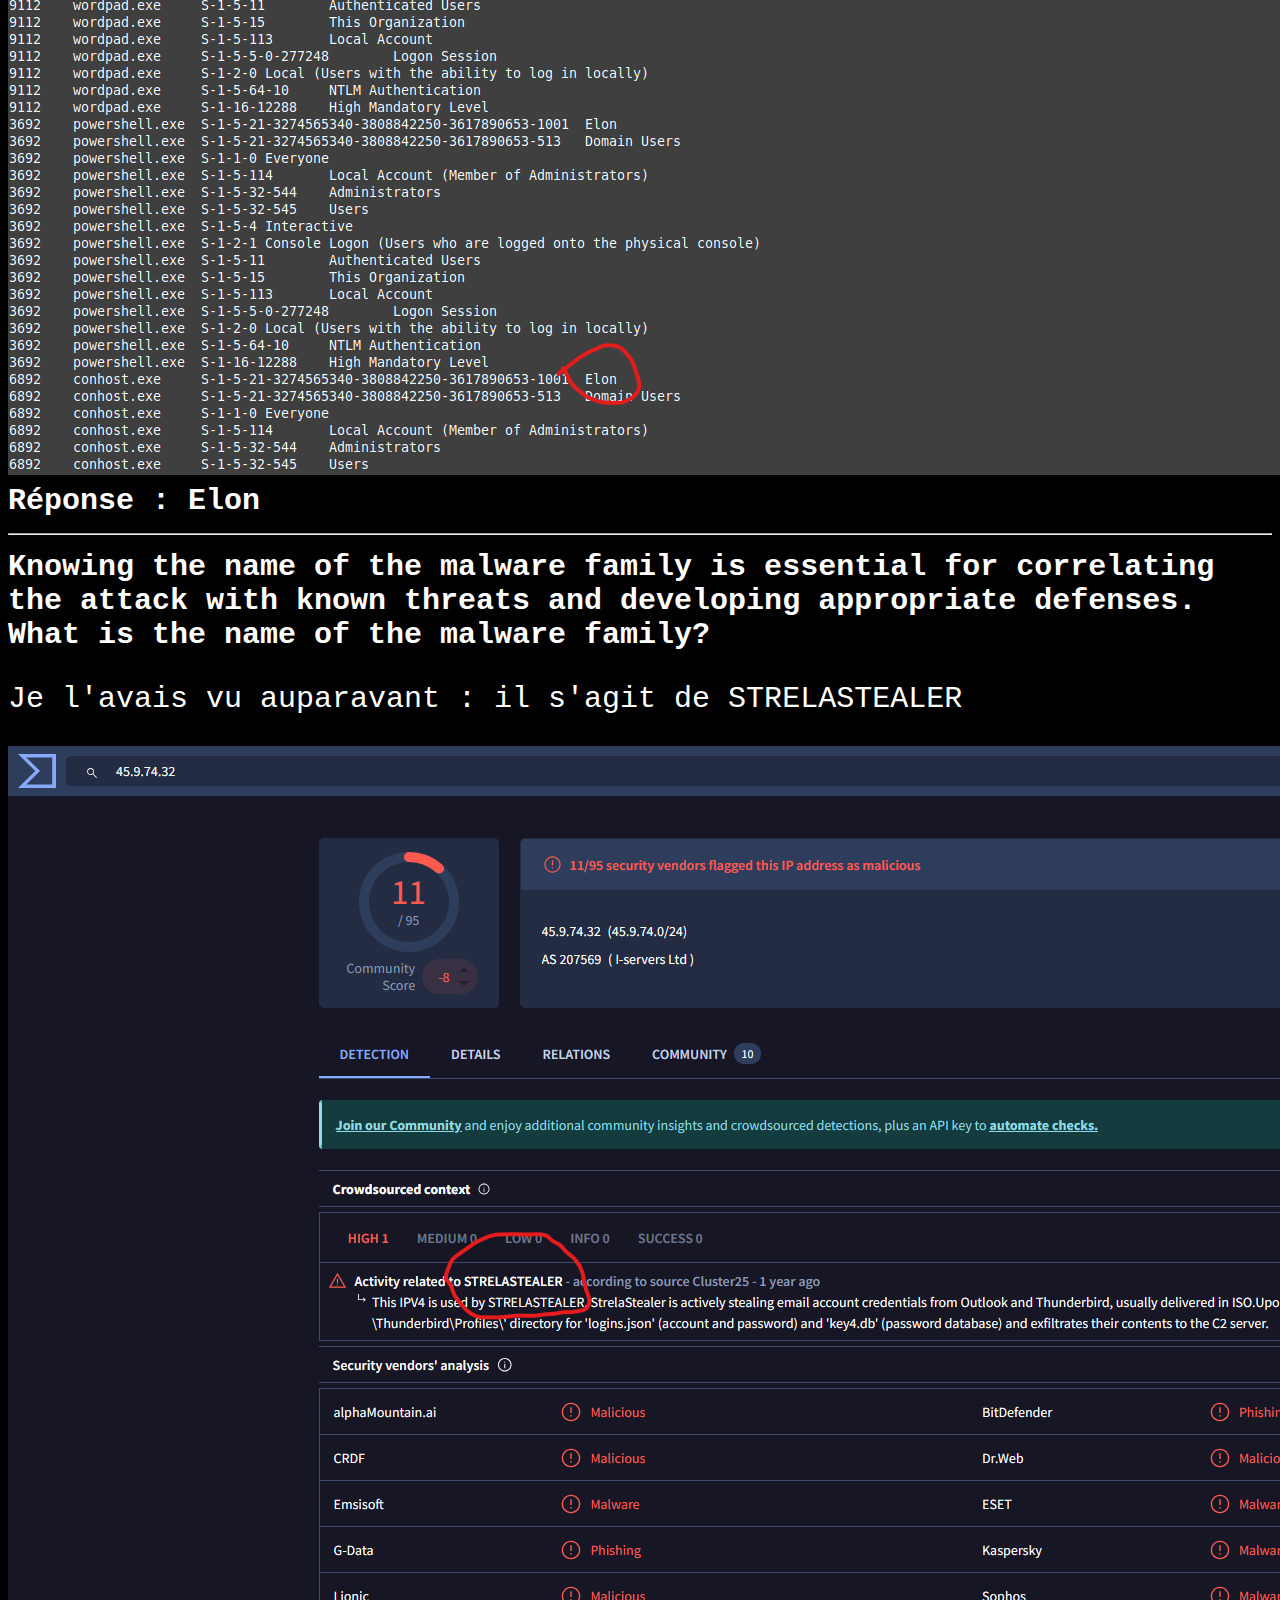
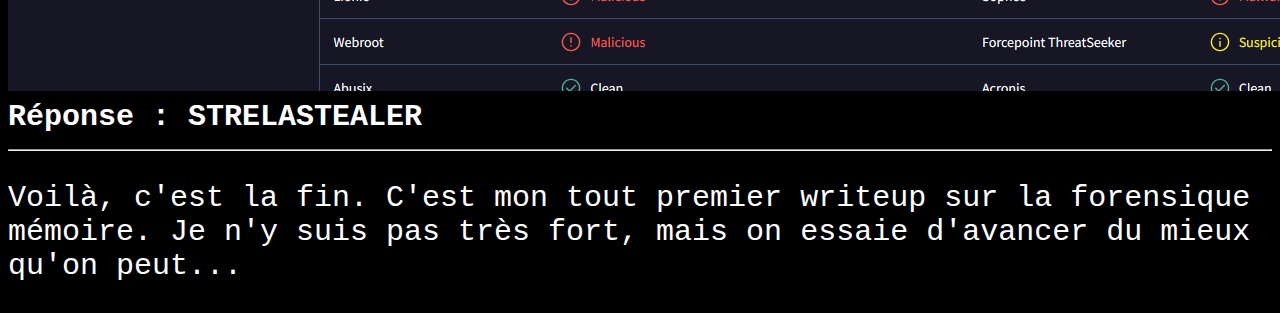
<file: MyWork/Writeups/yaquedesdonnadesninetta.html>
<!DOCTYPE html>
<html>
    <head>
        <title>Sam's portfolio</title>
        <link rel="stylesheet" href="../../styles.css" />
    </head>
    <body>
        <a href="https://cyberdefenders.org/blueteam-ctf-challenges/reveal/">See the lab</a>
        <a href src="../../index.html">See my portfolio :D</a>
        <div class="text">
            <p>Ceci est un writeup du lab Reveal, entièrement en français. Il consiste en l'analyse d'un dump mémoire à l'aide de Volatility 3.</p>
            <strong>Question 1 : Identifying the name of the malicious process helps in understanding the nature of the attack. What is the name of the malicious process?</strong>
            <p>Pour cette première question, il faut utiliser la commande windows.pstree de Volatility 3. On peut non seulement voir les processus, mais aussi leurs processus enfants, et la ligne de commande lancée pour les exécuter.</p>
            <p>Dans le cas de Powershell.exe, on a une ligne de commande assez suspecte : elle lance rundll32.exe (pour lancer un fichier .dll), qui provient d'un serveur extérieur au réseau de la machine.</p>
            <img src="Capture d'écran 2025-10-26 185200.png">
            <strong> Réponse : Powershell.exe</strong>
            <hr>
            <strong>Question 2 : Knowing the parent process ID (PPID) of the malicious process aids in tracing the process hierarchy and understanding the attack flow. What is the parent PID of the malicious process?</strong>
            <p>Il suffit de regarder dans le résultat de windows.pstree, au niveau de l'entrée sur Powershell.</p>
            <img src="Capture d'écran 2025-10-26 185545.png">
            <strong>Réponse : 4120</strong>
            <hr>
            <strong>Question 3 : Determining the file name used by the malware for executing the second-stage payload is crucial for identifying subsequent malicious activities. What is the file name that the malware uses to execute the second-stage payload?</strong>
            <p>Encore une fois, il faut juste regarder l'entrée de Powershell, dans les arguments de la ligne de commande.</p>
            <img src="Capture d'écran 2025-10-26 190140.png">
            <strong>Réponse : 3435.dll</strong>
            <hr>
            <strong>Question 4 : Identifying the shared directory on the remote server helps trace the resources targeted by the attacker. What is the name of the shared directory being accessed on the remote server?</strong>
            <p>Dans la ligne de commande Powershell, on peut observer le dossier dans lequel le dll se trouve.</p>
            <img src="Capture d'écran 2025-10-26 190819.png">
            <strong>Réponse : davwwwroot</strong>
            <hr>
            <strong>Question 5 : What is the MITRE ATT&CK sub-technique ID that describes the execution of a second-stage payload using a Windows utility to run the malicious file?</strong>
            <p>C'est une question sur laquelle j'ai un petit peu bloqué. Il faut juste en soi faire une recherche Google sur la technique mais je n'ai étrangement rien trouvé. J'ai donc mis l'adresse IP de l'attaquant sur VirusTotal, puis j'ai vu le nom du malware : STRELASTEALER. De là, j'ai pu regarder sa fiche sur MITRE ATT&CK et j'ai pu constater le sub id de la technique liée à rundll32.exe.</p>
            <img src="Capture d'écran 2025-10-26 191446.png">
            <img src="Capture d'écran 2025-10-26 191902.png">
            <img src="Capture d'écran 2025-10-26 191620.png">
            <strong>Réponse : T1218.011</strong>
            <hr>
            <strong>Question 6 : Identifying the username under which the malicious process runs helps in assessing the compromised account and its potential impact. What is the username that the malicious process runs under?</strong>
            <p>Bon... j'ai utilisé les indices... il fallait utiliser windows.getsids. J'ai ensuite regardé là où il y avait Powershell.exe. Il y avait un utilisateur : Elon</p>
            <img src="Capture d'écran 2025-10-26 192247.png">
            <strong>Réponse : Elon</strong>
            <hr>
            <strong>Knowing the name of the malware family is essential for correlating the attack with known threats and developing appropriate defenses. What is the name of the malware family?</strong>
            <p>Je l'avais vu auparavant : il s'agit de STRELASTEALER</p>
            <img src="Capture d'écran 2025-10-26 191902.png">
            <strong>Réponse : STRELASTEALER</strong>
            <hr>
            <p>Voilà, c'est la fin. C'est mon tout premier writeup sur la forensique mémoire. Je n'y suis pas très fort, mais on essaie d'avancer du mieux qu'on peut...</p>
        </div>
    </body>
</html>
</file>
<file: styles.css>
body {
    background-color: black;
}

.text {
    font-family:'Courier New', Courier, monospace;
    color: white;
    font-size: 30px;
}

p {
    font-family:'Courier New', Courier, monospace;
    color: white;
    font-size: 30px;
}

a {
    color: white;
    font-family: 'Courier New', Courier, monospace;
    border: 2px solid white;
    padding: 8px 8px;
    background-color: black;
    text-decoration: none;
    text-transform: capitalize;
    font-size: 30px;
    right: 15px;
}
a:visited {
    color: white;
}

.mainlinks {
    text-align: center;
    margin-top: 10px;
}

.title {
    text-align: center;
    font-family:'Courier New', Courier, monospace;
    color: white;
    font-size: 50px;
    margin-top: 20%;
}

.aboutme {
    text-align: center;
    font-family:'Courier New', Courier, monospace;
    color: white;
    font-size: 30px;
    margin-top: 5%;
}
</file>
